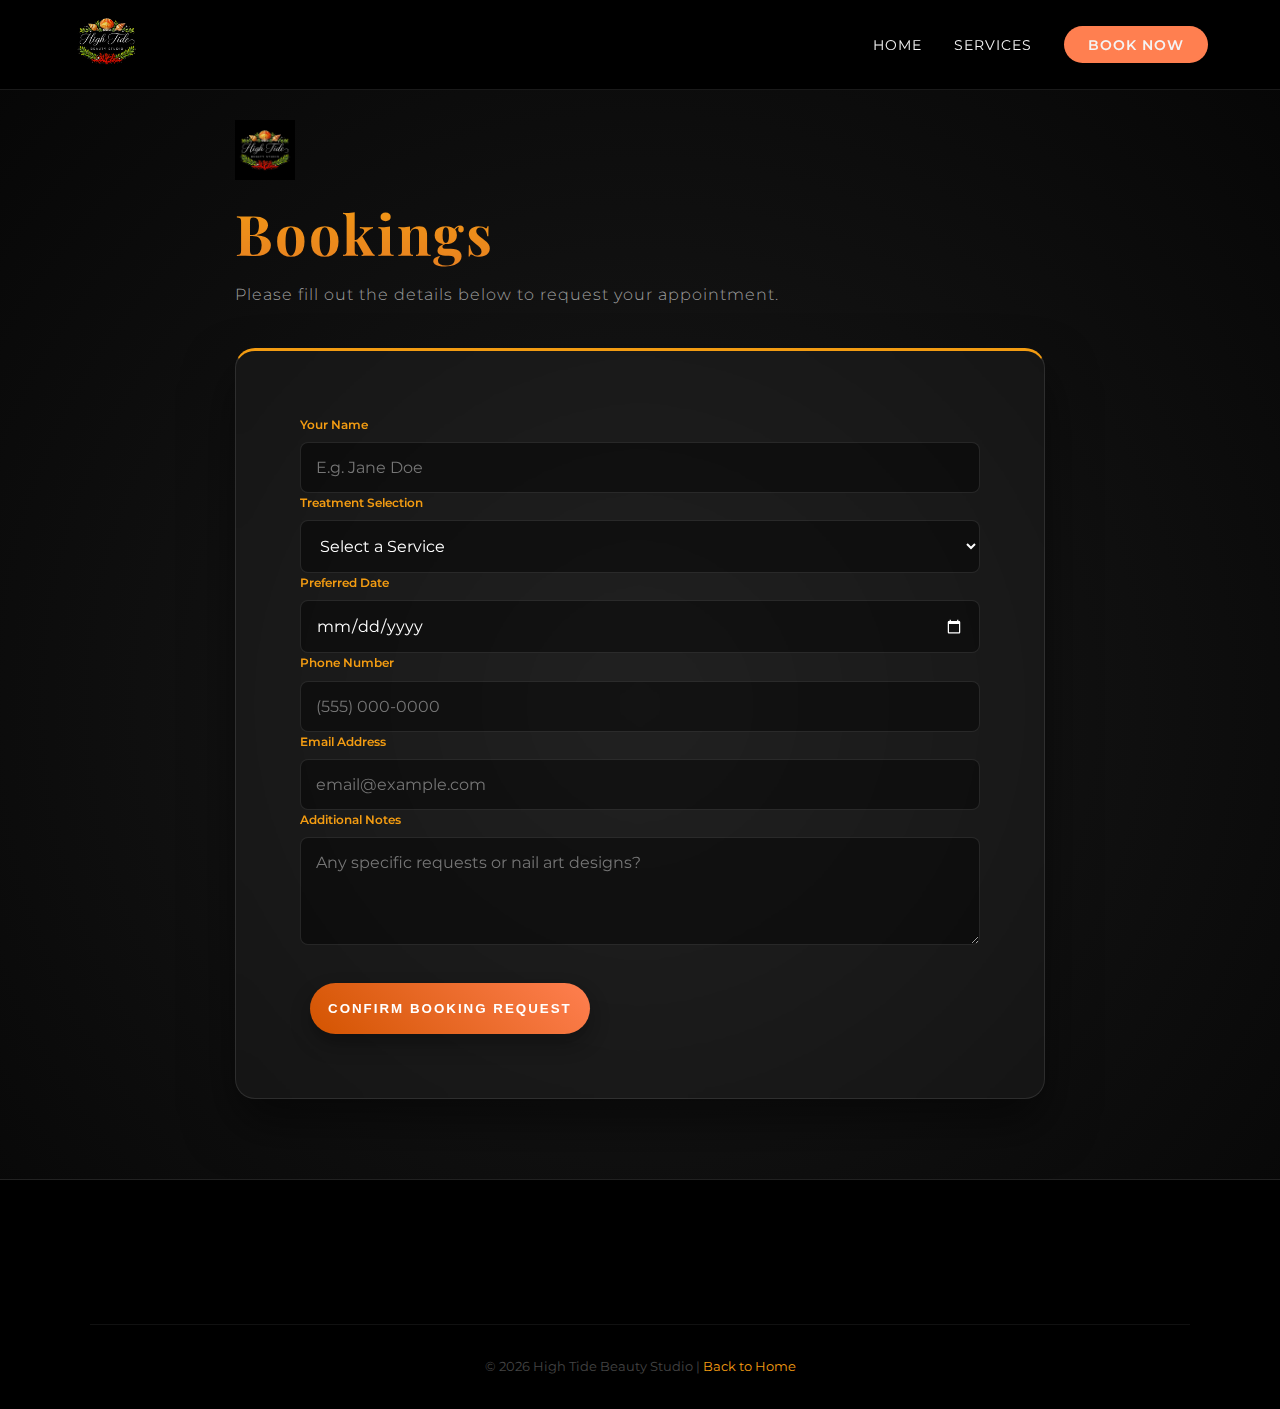
<file: bookings.html>
<!DOCTYPE html>
<html lang="en">
<head>
    <meta charset="UTF-8">
    <meta name="viewport" content="width=device-width, initial-scale=1.0">
    <title>Bookings | High Tide Beauty Studio</title>
    <link rel="stylesheet" href="style.css">
    <link href="https://fonts.googleapis.com/css2?family=Playfair+Display:ital,wght@0,400;0,700;1,400&family=Montserrat:wght@300;400;600&display=swap" rel="stylesheet">
    <link rel="stylesheet" href="https://cdnjs.cloudflare.com/ajax/libs/font-awesome/6.0.0/css/all.min.css">
</head>
<style>
/* --- ENHANCED BOOKING PAGE STYLES --- */

/* Background for the whole page */
.booking-page {
    background: radial-gradient(circle at center, #1a1a1a 0%, #050505 100%);
    min-height: 100vh;
}

.booking-container {
    max-width: 850px;
    margin: 120px auto 80px;
    padding: 0 20px;
}

/* Glassmorphism Card Effect */
.booking-form {
    background: rgba(255, 255, 255, 0.03);
    backdrop-filter: blur(10px);
    -webkit-backdrop-filter: blur(10px);
    border: 1px solid rgba(255, 255, 255, 0.1);
    border-top: 3px solid var(--accent-gold); /* Gold "Crown" Border */
    padding: 4rem;
    border-radius: 20px;
    box-shadow: 0 25px 50px rgba(0,0,0,0.5);
    animation: slideUp 0.8s ease-out;
}

/* Typography Enhancements */
.booking-header h1 {
    font-size: 3.5rem;
    letter-spacing: 2px;
    background: linear-gradient(to bottom, #f39c12, #e67e22);
    -webkit-background-clip: text;
    background-clip: text;
    -webkit-text-fill-color: transparent;
    margin-bottom: 5px;
}

.booking-header p {
    font-weight: 300;
    letter-spacing: 1px;
    color: var(--text-muted);
    margin-bottom: 40px;
}

/* Input Styling */
.form-group label {
    font-weight: 600;
    font-size: 0.75rem;
    color: var(--accent-gold);
    margin-bottom: 8px;
    display: block;
}

.form-group input, 
.form-group select, 
.form-group textarea {
    width: 100%;
    background: rgba(0, 0, 0, 0.4);
    border: 1px solid rgba(255, 255, 255, 0.1);
    padding: 15px;
    color: #fff;
    border-radius: 8px;
    font-size: 1rem;
    transition: all 0.4s ease;
    font-family: 'Montserrat', sans-serif;
}

/* The "Glow" Focus Effect */
.form-group input:focus, 
.form-group select:focus, 
.form-group textarea:focus {
    outline: none;
    border-color: var(--accent-coral);
    background: rgba(0, 0, 0, 0.6);
    box-shadow: 0 0 15px rgba(255, 127, 80, 0.2);
    transform: translateY(-2px);
}

/* Service select dropdown styling */
select option {
    background: #111;
    color: #fff;
}

/* Customizing the Date picker (Chrome/Safari) */
input[type="date"]::-webkit-calendar-picker-indicator {
    filter: invert(1); /* Makes the calendar icon white */
    cursor: pointer;
}

/* The Button - Gold Shimmer Effect */
.btn-block {
    background: linear-gradient(45deg, #d35400, #ff7f50);
    border: none;
    padding: 18px;
    text-transform: uppercase;
    letter-spacing: 2px;
    font-weight: 700;
    border-radius: 50px;
    margin-top: 30px;
    position: relative;
    overflow: hidden;
    cursor: pointer;
    transition: 0.3s;
    box-shadow: 0 10px 20px rgba(0,0,0,0.3);
}

.btn-block:hover {
    transform: scale(1.02);
    box-shadow: 0 15px 30px rgba(255, 127, 80, 0.4);
}

/* Animation for the form loading */
@keyframes slideUp {
    from { opacity: 0; transform: translateY(40px); }
    to { opacity: 1; transform: translateY(0); }
}

/* Success Message Upgrade */
.success-message {
    background: rgba(0, 0, 0, 0.5);
    border: 1px solid var(--accent-gold);
    padding: 4rem;
    border-radius: 20px;
    text-align: center;
}

.success-message i {
    font-size: 5rem;
    margin-bottom: 20px;
    background: linear-gradient(to bottom, #ff7f50, #d35400);
    -webkit-background-clip: text;
    background-clip: text;
    -webkit-text-fill-color: transparent;
}
</style>
<body class="booking-page">

    <!-- Navigation -->
    <nav id="navbar">
        <div class="nav-container">
            <a href="index.html"><img src="img/WhatsApp Image 2026-02-05 at 16.53.39.jpeg" alt="High Tide Logo" class="nav-logo"></a>
            <ul class="nav-links">
                <li><a href="index.html">Home</a></li>
                <li><a href="index.html#services">Services</a></li>
                <li><a href="bookings.html" class="btn-book">Book Now</a></li>
            </ul>
        </div>
    </nav>

    <!-- Main Booking Content -->
    <main class="booking-container">
        <div class="booking-header">
            <img src="img/WhatsApp Image 2026-02-05 at 16.53.39.jpeg" alt="Logo" class="form-logo" style="width: 60px; height: 60px;">
            <h1>Bookings</h1>
            <p>Please fill out the details below to request your appointment.</p>
        </div>

        <form id="booking-form" class="booking-form">
            <div class="form-grid">
    <div class="form-group">
        <label>Your Name</label>
        <input type="text" id="name" placeholder="E.g. Jane Doe" required>
    </div>
    <div class="form-group">
        <label>Treatment Selection</label>
        <select id="service" required>
            <option value="" disabled selected>Select a Service</option>
            <option value="gel">Structure Gel Manicure</option>
            <option value="pedi">Luxury Spa Pedicure</option>
            <option value="massage">Massage Therapy</option>
        </select>
    </div>
    <div class="form-group">
        <label>Preferred Date</label>
        <input type="date" id="date" required>
    </div>
    <div class="form-group">
        <label>Phone Number</label>
        <input type="tel" id="phone" placeholder="(555) 000-0000" required>
    </div>
</div>

            <div class="form-group">
                <label>Email Address</label>
                <input type="email" id="email" placeholder="email@example.com" required>
            </div>

            <div class="form-group">
                <label>Additional Notes</label>
                <textarea id="notes" rows="4" placeholder="Any specific requests or nail art designs?"></textarea>
            </div>

            <button type="submit" class="btn-primary btn-block">Confirm Booking Request</button>
        </form>

        <div id="success-msg" class="success-message" style="display:none;">
            <i class="fas fa-calendar-check"></i>
            <h2>Booking Request Received</h2>
            <p>Thank you! We will check our availability and contact you shortly to finalize your appointment.</p>
            <a href="index.html" class="btn-secondary" style="margin-top:20px; display:inline-block;">Return Home</a>
        </div>
    </main>

    <!-- Simple Footer -->
    <footer>
        <div class="container footer-bottom">
            <p>&copy; 2026 High Tide Beauty Studio | <a href="index.html" style="color:var(--accent-gold); text-decoration:none;">Back to Home</a></p>
        </div>
    </footer>

    <script>
        // Existing Navbar Scroll Logic
window.addEventListener('scroll', function() {
    const navbar = document.getElementById('navbar');
    if (navbar) {
        if (window.scrollY > 50) {
            navbar.style.background = '#000000';
        } else {
            navbar.style.background = 'rgba(0, 0, 0, 0.95)';
        }
    }
});

// Booking Form Logic
const bookingForm = document.getElementById('booking-form');
if (bookingForm) {
    bookingForm.addEventListener('submit', function(e) {
        e.preventDefault();
        
        // Hide form and header, show success
        document.querySelector('.booking-header').style.display = 'none';
        bookingForm.style.display = 'none';
        document.getElementById('success-msg').style.display = 'block';
    });
}
    </script>
</body>
</html>
</file>
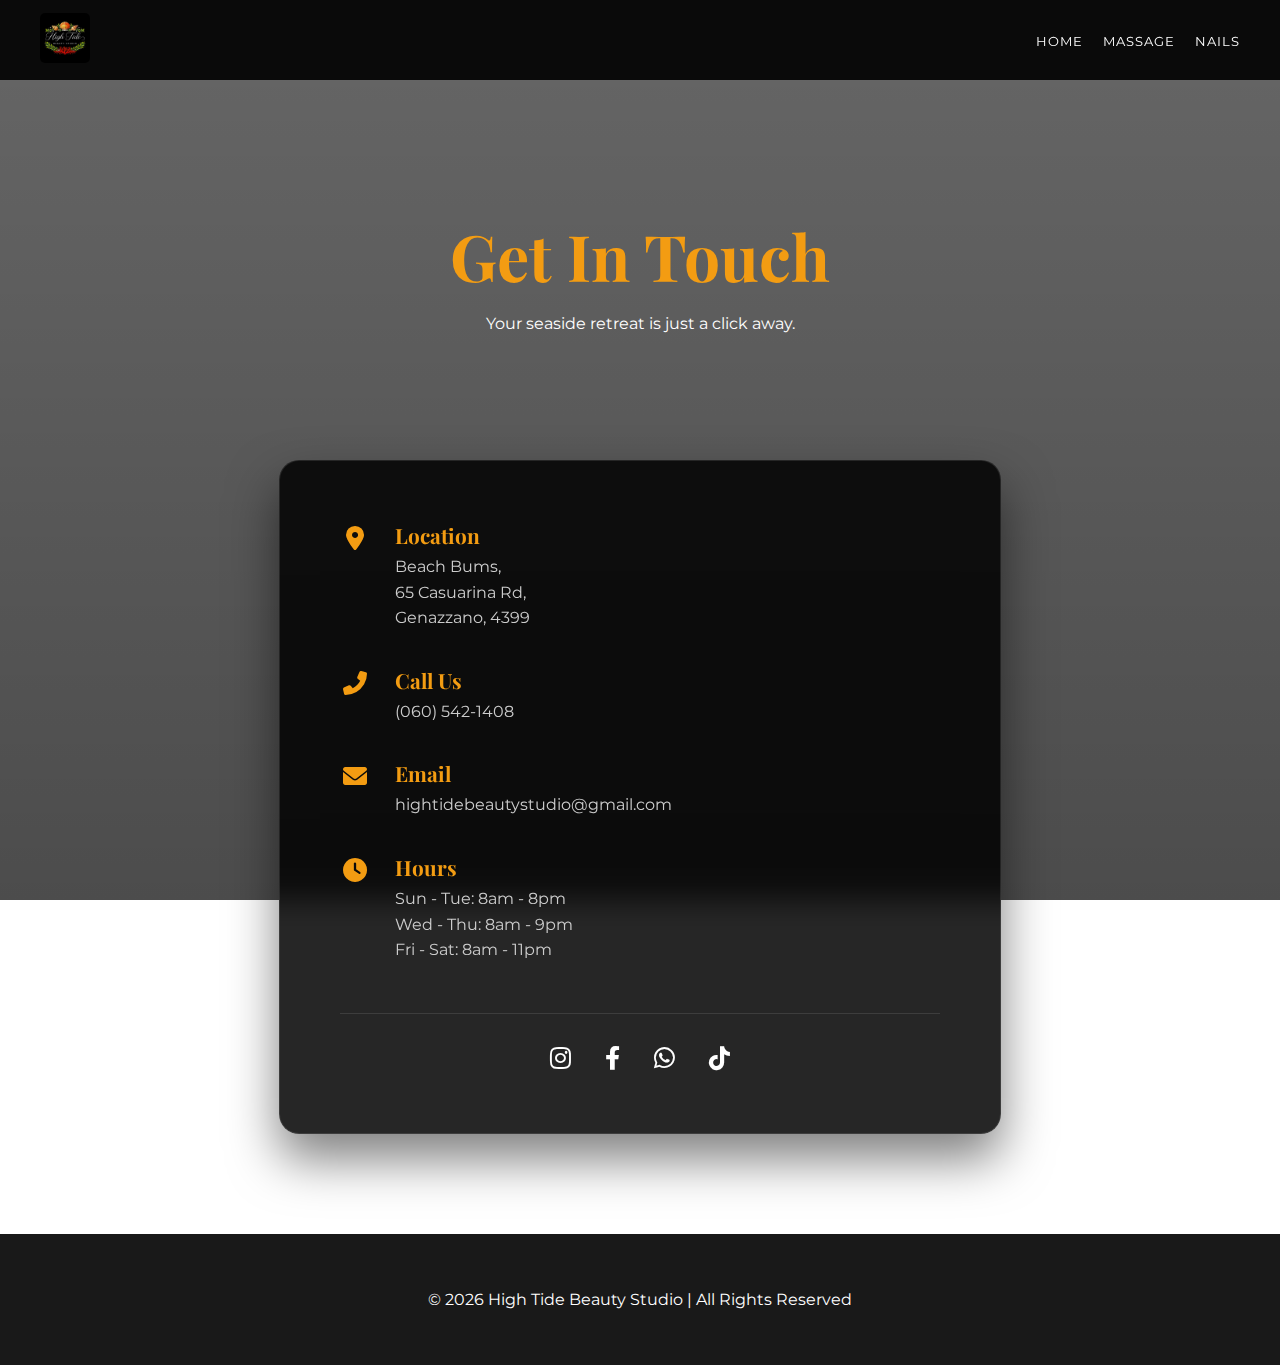
<file: contact.html>
<!DOCTYPE html>
<html lang="en">
<head>
    <meta charset="UTF-8">
    <meta name="viewport" content="width=device-width, initial-scale=1.0">
    <title>Contact Us | High Tide Beauty Studio</title>
    <link href="https://fonts.googleapis.com/css2?family=Playfair+Display:ital,wght@0,400;0,700;1,400&family=Montserrat:wght@300;400;600&display=swap" rel="stylesheet">
    <link rel="stylesheet" href="https://cdnjs.cloudflare.com/ajax/libs/font-awesome/6.0.0/css/all.min.css">
    <style>
        /* --- GLOBAL & BACKGROUND --- */
        :root {
            --accent-gold: #f39c12;
            --accent-coral: #ff7f50;
            --white: #ffffff;
            --text-muted: #cccccc;
            --glass: rgba(0, 0, 0, 0.85);
        }

        body.contact-page {
            margin: 0;
            padding: 0;
            background: linear-gradient(rgba(0,0,0,0.6), rgba(0,0,0,0.7)), 
                        url('https://images.unsplash.com/photo-1604654894610-df63bc536371?auto=format&fit=cro');
            background-size: cover;
            background-position: center;
            background-attachment: fixed;
            font-family: 'Montserrat', sans-serif;
            color: var(--white);
            min-height: 100vh;
        }

        /* --- NAVIGATION --- */
        #navbar {
            background: rgba(0, 0, 0, 0.9);
            height: 80px;
            display: flex;
            align-items: center;
            position: fixed;
            top: 0;
            width: 100%;
            z-index: 1000;
        }

        .nav-container {
            display: flex;
            justify-content: space-between;
            align-items: center;
            max-width: 1200px;
            margin: 0 auto;
            width: 100%;
            padding: 0 20px;
        }

        .nav-logo { height: 50px; border-radius: 5px; }

        .nav-links { list-style: none; display: flex; align-items: center; }
        .nav-links li a {
            color: white;
            text-decoration: none;
            margin-left: 20px;
            font-size: 0.8rem;
            text-transform: uppercase;
            letter-spacing: 1px;
        }
        .nav-links li a.active { color: var(--accent-gold); }

        .btn-book {
            background: var(--accent-coral);
            padding: 8px 18px;
            border-radius: 50px;
            font-weight: 600;
        }

        /* --- HERO --- */
        .contact-hero {
            height: 40vh;
            display: flex;
            align-items: center;
            justify-content: center;
            text-align: center;
            padding-top: 80px;
        }

        .contact-hero h1 {
            font-family: 'Playfair Display', serif;
            font-size: clamp(2.5rem, 8vw, 4rem);
            margin-bottom: 10px;
            color: var(--accent-gold);
        }

        /* --- CONTACT SECTION --- */
        .contact-section {
            padding: 20px 20px 100px;
        }

        .contact-container {
            max-width: 600px; /* Centered single column */
            margin: 0 auto;
            background: var(--glass);
            backdrop-filter: blur(15px);
            border-radius: 20px;
            border: 1px solid rgba(255,255,255,0.1);
            box-shadow: 0 25px 50px rgba(0,0,0,0.5);
            padding: 60px;
        }

        .info-item {
            display: flex;
            align-items: flex-start;
            margin-bottom: 35px;
            text-decoration: none; /* For links */
            color: inherit;
            transition: 0.3s;
        }

        /* Hover effect for clickable items */
        a.info-item:hover {
            transform: translateX(10px);
        }
        
        a.info-item:hover h4 { color: var(--accent-coral); }

        .info-item i {
            color: var(--accent-gold);
            font-size: 1.5rem;
            margin-right: 25px;
            margin-top: 5px;
            width: 30px;
            text-align: center;
        }

        .info-item h4 {
            font-family: 'Playfair Display', serif;
            font-size: 1.3rem;
            margin: 0 0 5px 0;
            color: var(--accent-gold);
            transition: 0.3s;
        }

        .info-item p {
            margin: 0;
            color: var(--text-muted);
            line-height: 1.6;
            font-size: 1rem;
        }

        .social-links {
            margin-top: 50px;
            text-align: center;
            border-top: 1px solid rgba(255,255,255,0.1);
            padding-top: 30px;
        }

        .social-links a {
            color: var(--white);
            font-size: 1.5rem;
            margin: 0 15px;
            transition: 0.3s;
        }

        .social-links a:hover {
            color: var(--accent-gold);
            transform: scale(1.2);
            display: inline-block;
        }

        /* --- FOOTER --- */
        footer {
            background: rgba(0,0,0,0.9);
            text-align: center;
            padding: 40px 0;
        }

        /* --- RESPONSIVE --- */
        @media (max-width: 600px) {
            .contact-container { padding: 40px 25px; }
            .info-item i { margin-right: 15px; font-size: 1.2rem; }
            .info-item h4 { font-size: 1.1rem; }
        }
    </style>
</head>

<body class="contact-page">

    <!-- Navigation -->
    <nav id="navbar">
        <div class="nav-container">
            <a href="index.html"><img src="img/WhatsApp Image 2026-02-05 at 16.53.39.jpeg" alt="High Tide Logo" class="nav-logo"></a>
            <ul class="nav-links">
                <li><a href="index.html">Home</a></li>
                <li><a href="massage.html">Massage</a></li>
                <li><a href="nails.html">Nails</a></li>
            </ul>
        </div>
    </nav>

    <!-- Hero Header -->
    <header class="contact-hero">
        <div class="hero-content">
            <h1>Get In Touch</h1>
            <p>Your seaside retreat is just a click away.</p>
        </div>
    </header>

    <!-- Contact Section -->
    <section class="contact-section">
        <div class="contact-container">
            
            <!-- Clickable Location -->
            <a href="https://www.google.com/maps/dir/?api=1&destination=Beach+Bums+65+Casuarina+Rd+Genazzano+4399" target="_blank" class="info-item">
                <i class="fas fa-map-marker-alt"></i>
                <div>
                    <h4>Location</h4>
                     <p>Beach Bums, <br> 65 Casuarina Rd, <br> Genazzano, 4399</p>
                </div>
            </a>

            <!-- Clickable Phone -->
            <a href="tel:0605421408" class="info-item">
                <i class="fas fa-phone-alt"></i>
                <div>
                    <h4>Call Us</h4>
                    <p>(060) 542-1408</p>
                </div>
            </a>

            <!-- Clickable Email -->
            <a href="mailto:hightidebeautystudio@gmail.com" class="info-item">
                <i class="fas fa-envelope"></i>
                <div>
                    <h4>Email</h4>
                    <p>hightidebeautystudio@gmail.com</p>
                </div>
            </a>

            <!-- Static Hours -->
            <div class="info-item">
                <i class="fas fa-clock"></i>
                <div>
                    <h4>Hours</h4>
                    <p>Sun - Tue: 8am - 8pm</p>
                    <p>Wed - Thu: 8am - 9pm</p>
                    <p>Fri - Sat: 8am - 11pm</p>
                </div>
            </div>

            <!-- Social Media -->
            <div class="social-links">
                <a href="https://www.instagram.com/high.tide.beauty.studio/" title="Instagram"><i class="fab fa-instagram"></i></a>
                <a href="https://m.facebook.com/profile.php?id=61588398155224&name=xhp_nt__fb__action__open_user" title="Facebook"><i class="fab fa-facebook-f"></i></a>
                <a href="https://wa.me/27605421408" target="_blank" title="WhatsApp"><i class="fab fa-whatsapp"></i></a>
                <a href="https://www.tiktok.com/@high.tide.beauty.studio" title="TikTok"><i class="fab fa-tiktok"></i></a>
            </div>

        </div>
    </section>

    <!-- Footer -->
    <footer>
        <div class="container footer-bottom">
            <p>&copy; 2026 High Tide Beauty Studio | All Rights Reserved</p>
        </div>
    </footer>

</body>
</html>
</file>
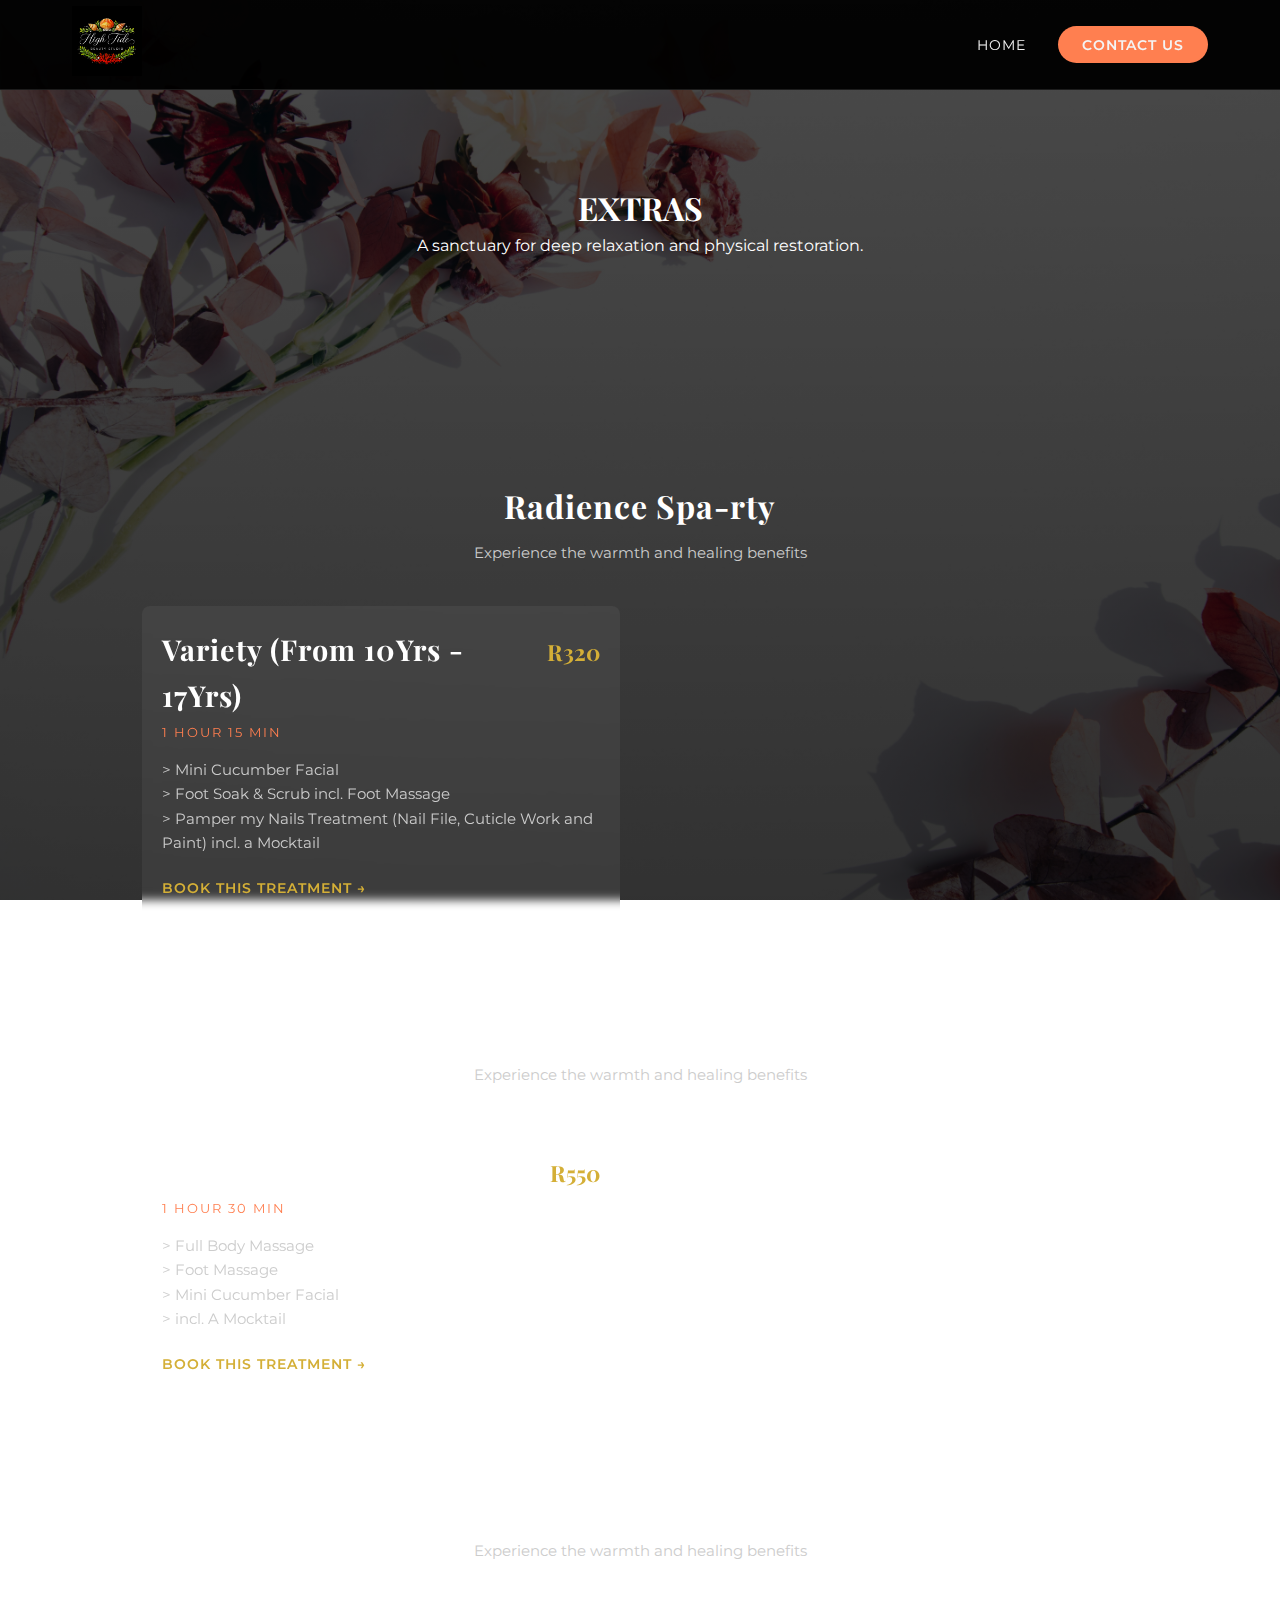
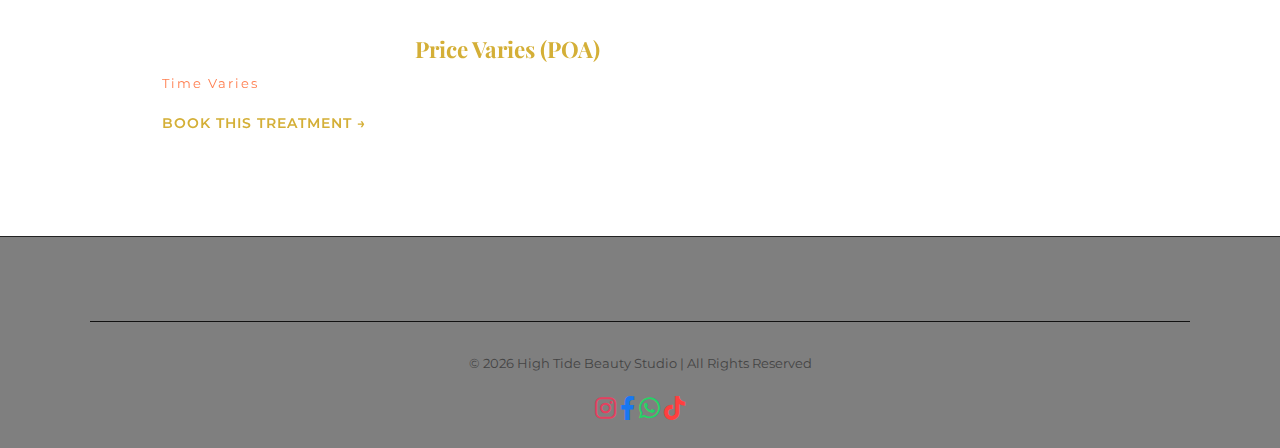
<file: extras.html>
<!DOCTYPE html>
<html lang="en">
<head>
    <meta charset="UTF-8">
    <meta name="viewport" content="width=device-width, initial-scale=1.0">
    <title>Massage Treatments | High Tide Beauty Studio</title>
    <link rel="stylesheet" href="style.css">
    <link href="https://fonts.googleapis.com/css2?family=Playfair+Display:ital,wght@0,400;0,700;1,400&family=Montserrat:wght@300;400;600&display=swap" rel="stylesheet">
    <link rel="stylesheet" href="https://cdnjs.cloudflare.com/ajax/libs/font-awesome/6.0.0/css/all.min.css">
</head>
<style>
 /* --- GLOBAL STYLES --- */
:root {
    --accent-gold: #d4af37;
    --accent-coral: #ff7f50;
    --white: #ffffff;
    --text-muted: #cccccc;
}

body.services-page {
    margin: 0;
    padding: 0;
    /* Move the background image here so it covers the entire page */
    background: linear-gradient(rgba(0,0,0,0.7), rgba(0,0,0,0.8)), 
                url(img/evie-s-bSVGnUCk4tk-unsplash.jpg);
    background-size: cover;
    background-position: center;
    background-attachment: fixed; /* This keeps the image still while you scroll */
    font-family: 'Montserrat', sans-serif;
}

/* --- MASSAGE MENU STYLES --- */

.service-hero {
    height: 40vh;
    background: transparent; /* Removed the local background */
    display: flex;
    align-items: center;
    justify-content: center;
    text-align: center;
    padding-top: 80px;
    color: white;
}

.treatment-menu {
    padding: 80px 0;
    background-color: transparent; /* Made this transparent */
}

/* Optional: Add a subtle "Glass" effect to the menu items for better readability */
.menu-item {
    background: rgba(255, 255, 255, 0.05); 
    padding: 20px;
    border-radius: 8px;
    border-bottom: 1px solid rgba(255,255,255,0.1);
    transition: 0.3s;
    backdrop-filter: blur(5px); /* Blurs the background behind the item slightly */
}

.menu-item:hover {
    border-color: var(--accent-gold);
    background: rgba(255, 255, 255, 0.1);
}

.menu-grid {
    display: grid;
    grid-template-columns: repeat(auto-fit, minmax(400px, 1fr));
    gap: 40px;
    max-width: 1200px;
    margin: 0 auto;
    padding: 0 20px;
}

.menu-header {
    display: flex;
    justify-content: space-between;
    align-items: baseline;
    margin-bottom: 5px;
}

.menu-header h3 {
    font-size: 1.8rem;
    color: var(--white);
    letter-spacing: 1px;
    margin: 0;
}

.price {
    font-family: 'Playfair Display', serif;
    font-size: 1.4rem;
    color: var(--accent-gold);
    font-weight: bold;
}

.duration {
    display: block;
    font-size: 0.8rem;
    letter-spacing: 2px;
    color: var(--accent-coral);
    margin-bottom: 15px;
}

.menu-item p {
    color: var(--text-muted);
    font-size: 0.95rem;
    line-height: 1.6;
    margin-bottom: 20px;
}

.text-link {
    color: var(--accent-gold);
    text-decoration: none;
    font-size: 0.85rem;
    text-transform: uppercase;
    font-weight: 600;
    letter-spacing: 1px;
    transition: 0.3s;
}

.text-link:hover {
    color: var(--accent-coral);
    padding-left: 5px;
}

footer {
    background: rgba(0,0,0,0.5); /* Semi-transparent footer */
    color: white;
    text-align: center;
    padding: 20px 0;
}

/* Mobile Tweak */
@media (max-width: 600px) {
    .menu-grid { grid-template-columns: 1fr; }
    .menu-header { flex-direction: column; }
    .price { margin-top: 5px; }
}
</style>
<body class="services-page">

    <!-- Navigation -->
    <nav id="navbar">
        <div class="nav-container">
            <a href="index.html"><img src="img/WhatsApp Image 2026-02-05 at 16.53.39.jpeg" alt="High Tide Logo" class="nav-logo"></a>
            <ul class="nav-links">
                <li><a href="index.html">Home</a></li>
                <li><a href="contact.html" class="btn-book">Contact Us</a></li>
            </ul>
        </div>
    </nav>

    <!-- Hero Header -->
    <header class="service-hero">
        <div class="hero-content">
            <h1>EXTRAS</h1>
            <p>A sanctuary for deep relaxation and physical restoration.</p>
        </div>
    </header>

    <!-- Treatment Menu -->
    <section class="treatment-menu">
        <div class="container">
            <div class="menu-grid">

                
                <!-- Massage Treatments Section Heading -->
                                <div style="grid-column: 1 / -1; text-align: center; margin-top: 40px;">
                                    <h2 style="font-size: 2rem; color: var(--white); letter-spacing: 1px; margin-bottom: 10px;">Radience Spa-rty</h2>
                                    <p style="color: var(--text-muted); font-size: 0.95rem;">Experience the warmth and healing benefits</p>
                                </div>
                <!-- Service 1 -->
                <div class="menu-item">
                    <div class="menu-header">
                        <h3>Variety (From 10Yrs - 17Yrs)</h3>
                        <span class="price">R320</span>
                    </div>
                    <span class="duration">1 HOUR 15 MIN</span>
                    <p>> Mini Cucumber Facial <br>
                       > Foot Soak & Scrub incl. Foot Massage <br>
                       > Pamper my Nails Treatment (Nail File, Cuticle Work and Paint) incl. a Mocktail <br>                   
                    </p>
                    <a href="contact.html" class="text-link">Book this treatment →</a>
                </div>

                <!-- Massage Treatments Section Heading -->
                                <div style="grid-column: 1 / -1; text-align: center; margin-top: 40px;">
                                    <h2 style="font-size: 2rem; color: var(--white); letter-spacing: 1px; margin-bottom: 10px;">Mummy & Me</h2>
                                    <p style="color: var(--text-muted); font-size: 0.95rem;">Experience the warmth and healing benefits</p>
                                </div>
                <!-- Service 1 -->
                <div class="menu-item">
                    <div class="menu-header">
                        <h3>Variety</h3>
                        <span class="price">R550</span>
                    </div>
                    <span class="duration">1 HOUR 30 MIN</span>
                    <p>> Full Body Massage <br>
                       > Foot Massage <br>
                       > Mini Cucumber Facial <br>
                       > incl. A Mocktail <br>      
                    </p>
                    <a href="contact.html" class="text-link">Book this treatment →</a>
                </div>

                 <!-- Massage Treatments Section Heading -->
                                <div style="grid-column: 1 / -1; text-align: center; margin-top: 40px;">
                                    <h2 style="font-size: 2rem; color: var(--white); letter-spacing: 1px; margin-bottom: 10px;">Corporate</h2>
                                    <p style="color: var(--text-muted); font-size: 0.95rem;">Experience the warmth and healing benefits</p>
                                </div>

                <!-- Service 2 -->
                <div class="menu-item">
                    <div class="menu-header">
                        <h3>Variety </h3>
                        <span class="price">Price Varies (POA)</span>
                    </div>
                    <span class="duration">Time Varies</span>
                    <a href="contact.html" class="text-link">Book this treatment →</a>
                </div>

            </div>
        </div>
    </section>

    <!-- Footer -->
    <footer>
        <div class="container footer-bottom">
            <p>&copy; 2026 High Tide Beauty Studio | All Rights Reserved</p>
        </div>
        <div class="social-links">
        <a href="https://www.instagram.com/high.tide.beauty.studio/" title="Instagram" style="color: #E4405F;"><i class="fab fa-instagram"></i></a>
        <a href="https://m.facebook.com/profile.php?id=61588398155224&name=xhp_nt__fb__action__open_user" title="Facebook" style="color: #1877F2;"><i class="fab fa-facebook-f"></i></a>
        <a href="https://wa.me/27605421408" target="_blank" title="WhatsApp" style="color: #25D366;"><i class="fab fa-whatsapp"></i></a>
        <a href="https://www.tiktok.com/@high.tide.beauty.studio" title="TikTok" style="color: #ff3f3f;"><i class="fab fa-tiktok"></i></a>
    </div>
    </footer>

</body>
</html>
</file>
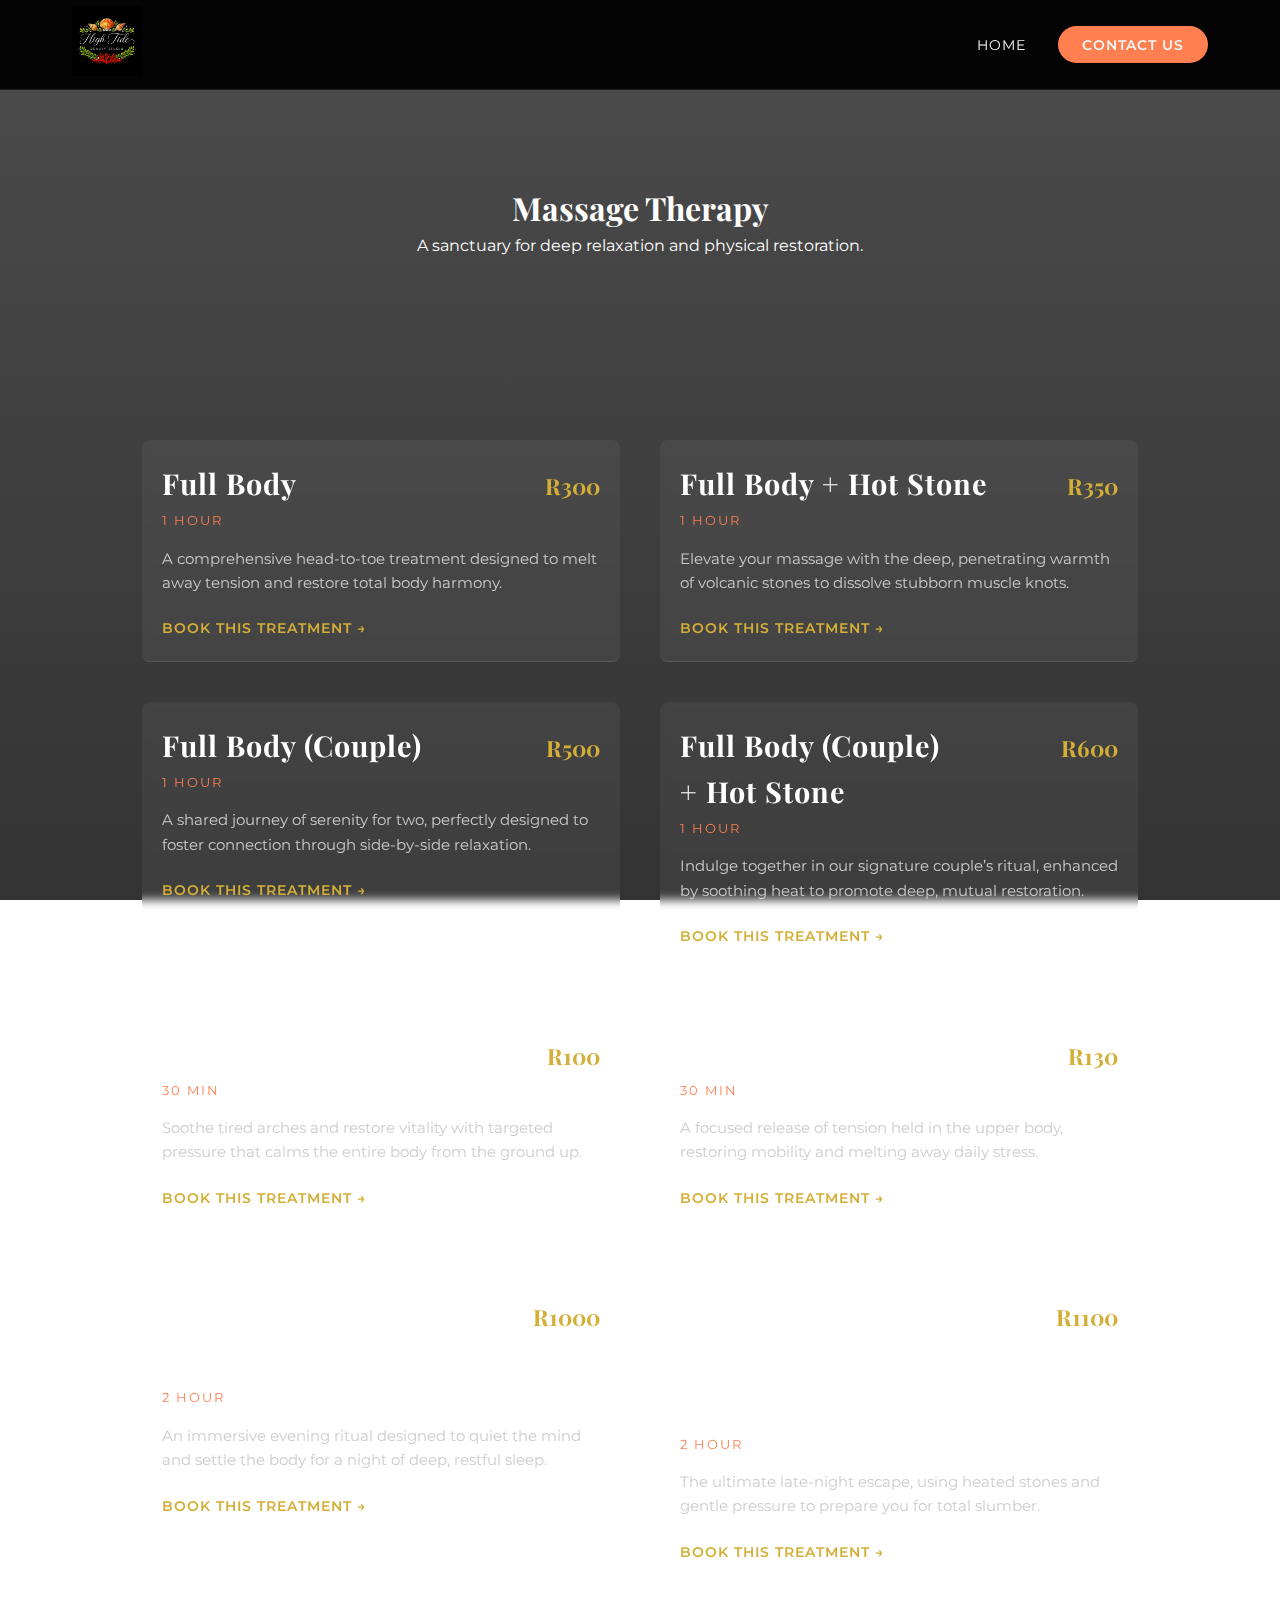
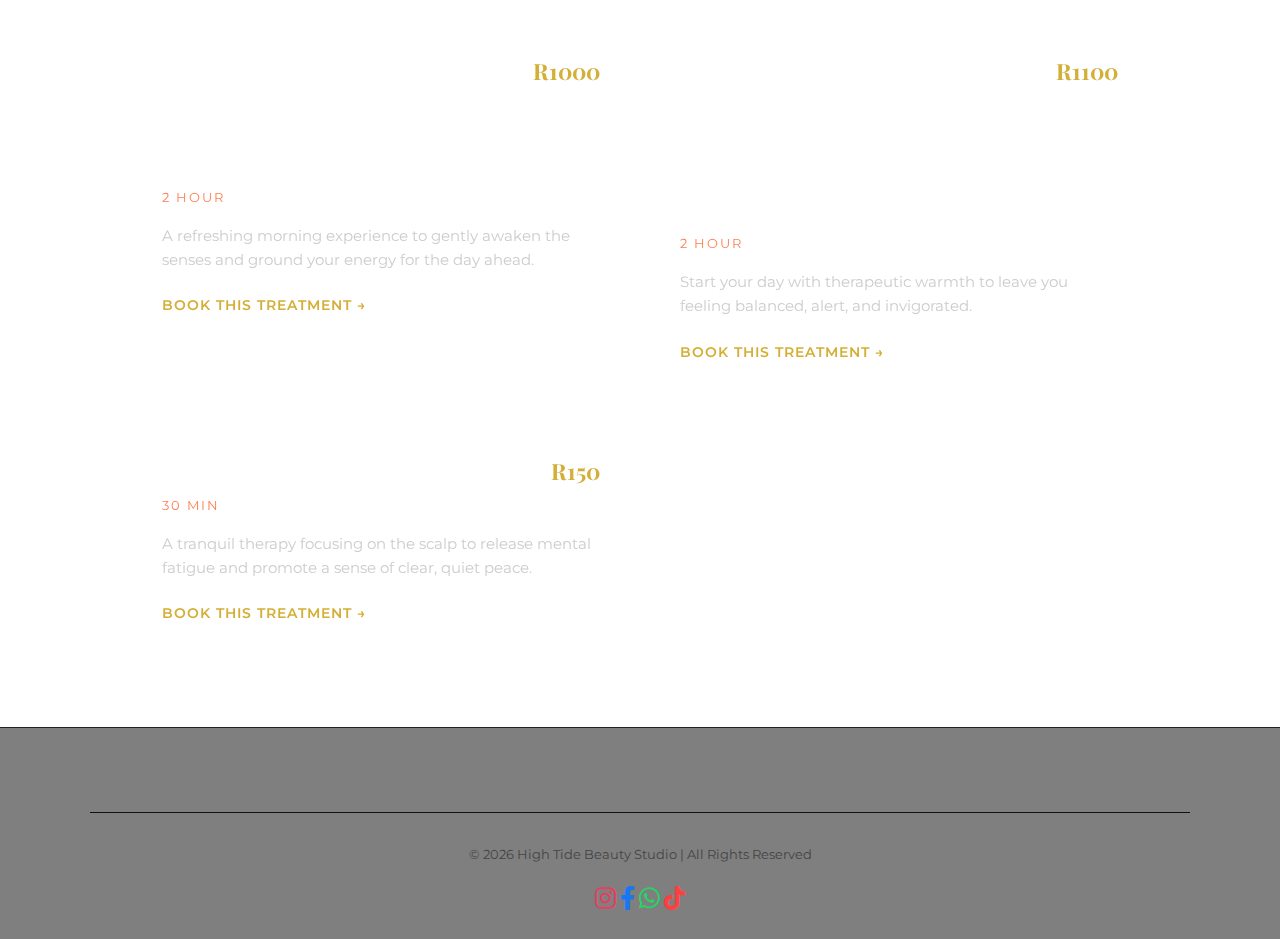
<file: massage.html>
<!DOCTYPE html>
<html lang="en">
<head>
    <meta charset="UTF-8">
    <meta name="viewport" content="width=device-width, initial-scale=1.0">
    <title>Massage Treatments | High Tide Beauty Studio</title>
      <meta name="description" content="this site is made for our business, services include nail tech and massages">

<meta name="keywords" content="high tide, massage, nails, beauty studio, high tide beauty studio, beach bums, nail art, nail tech, massages">

<meta name="author" content="High Tide Beauty Studio">
    <link rel="stylesheet" href="style.css">
    <link href="https://fonts.googleapis.com/css2?family=Playfair+Display:ital,wght@0,400;0,700;1,400&family=Montserrat:wght@300;400;600&display=swap" rel="stylesheet">
    <link rel="stylesheet" href="https://cdnjs.cloudflare.com/ajax/libs/font-awesome/6.0.0/css/all.min.css">
</head>
<style>
 /* --- GLOBAL STYLES --- */
:root {
    --accent-gold: #d4af37;
    --accent-coral: #ff7f50;
    --white: #ffffff;
    --text-muted: #cccccc;
}

body.services-page {
    margin: 0;
    padding: 0;
    /* Move the background image here so it covers the entire page */
   background: linear-gradient(rgba(0,0,0,0.7), rgba(0,0,0,0.8)), 
                url('https://images.unsplash.com/photo-1519823551278-64ac92734fb1?auto=format&fit=crop&w=1350&q=80');
    background-size: cover;
    background-position: center;
    background-attachment: fixed; /* This keeps the image still while you scroll */
    font-family: 'Montserrat', sans-serif;
}

/* --- MASSAGE MENU STYLES --- */

.service-hero {
    height: 40vh;
    background: transparent; /* Removed the local background */
    display: flex;
    align-items: center;
    justify-content: center;
    text-align: center;
    padding-top: 80px;
    color: white;
}

.treatment-menu {
    padding: 80px 0;
    background-color: transparent; /* Made this transparent */
}

/* Optional: Add a subtle "Glass" effect to the menu items for better readability */
.menu-item {
    background: rgba(255, 255, 255, 0.05); 
    padding: 20px;
    border-radius: 8px;
    border-bottom: 1px solid rgba(255,255,255,0.1);
    transition: 0.3s;
    backdrop-filter: blur(5px); /* Blurs the background behind the item slightly */
}

.menu-item:hover {
    border-color: var(--accent-gold);
    background: rgba(255, 255, 255, 0.1);
}

.menu-grid {
    display: grid;
    grid-template-columns: repeat(auto-fit, minmax(400px, 1fr));
    gap: 40px;
    max-width: 1200px;
    margin: 0 auto;
    padding: 0 20px;
}

.menu-header {
    display: flex;
    justify-content: space-between;
    align-items: baseline;
    margin-bottom: 5px;
}

.menu-header h3 {
    font-size: 1.8rem;
    color: var(--white);
    letter-spacing: 1px;
    margin: 0;
}

.price {
    font-family: 'Playfair Display', serif;
    font-size: 1.4rem;
    color: var(--accent-gold);
    font-weight: bold;
}

.duration {
    display: block;
    font-size: 0.8rem;
    letter-spacing: 2px;
    color: var(--accent-coral);
    margin-bottom: 15px;
}

.menu-item p {
    color: var(--text-muted);
    font-size: 0.95rem;
    line-height: 1.6;
    margin-bottom: 20px;
}

.text-link {
    color: var(--accent-gold);
    text-decoration: none;
    font-size: 0.85rem;
    text-transform: uppercase;
    font-weight: 600;
    letter-spacing: 1px;
    transition: 0.3s;
}

.text-link:hover {
    color: var(--accent-coral);
    padding-left: 5px;
}

footer {
    background: rgba(0,0,0,0.5); /* Semi-transparent footer */
    color: white;
    text-align: center;
    padding: 20px 0;
}

/* Mobile Tweak */
@media (max-width: 600px) {
    .menu-grid { grid-template-columns: 1fr; }
    .menu-header { flex-direction: column; }
    .price { margin-top: 5px; }
}
</style>
<body class="services-page">

    <!-- Navigation -->
    <nav id="navbar">
        <div class="nav-container">
            <a href="index.html"><img src="img/WhatsApp Image 2026-02-05 at 16.53.39.jpeg" alt="High Tide Logo" class="nav-logo"></a>
            <ul class="nav-links">
                <li><a href="index.html">Home</a></li>
                <li><a href="contact.html" class="btn-book">Contact Us</a></li>
            </ul>
        </div>
    </nav>

    <!-- Hero Header -->
    <header class="service-hero">
        <div class="hero-content">
            <h1>Massage Therapy</h1>
            <p>A sanctuary for deep relaxation and physical restoration.</p>
        </div>
    </header>

    <!-- Treatment Menu -->
    <section class="treatment-menu">
        <div class="container">
            <div class="menu-grid">
                
            <!-- Service 1 -->
                <div class="menu-item">
                    <div class="menu-header">
                        <h3>Full Body</h3>
                        <span class="price">R300</span>
                    </div>
                    <span class="duration">1 HOUR</span>
                    <p>A comprehensive head-to-toe treatment designed to melt away tension and restore total body harmony.</p>
                    <a href="contact.html" class="text-link">Book this treatment →</a>
                </div>

                <!-- Service 2 -->
                <div class="menu-item">
                    <div class="menu-header">
                        <h3>Full Body + Hot Stone</h3>
                        <span class="price">R350</span>
                    </div>
                    <span class="duration">1 HOUR</span>
                    <p>Elevate your massage with the deep, penetrating warmth of volcanic stones to dissolve stubborn muscle knots.</p>
                    <a href="contact.html" class="text-link">Book this treatment →</a>
                </div>

                <!-- Service 3 -->
                <div class="menu-item">
                    <div class="menu-header">
                        <h3>Full Body (Couple)</h3>
                        <span class="price">R500</span>
                    </div>
                    <span class="duration">1 HOUR</span>
                    <p>A shared journey of serenity for two, perfectly designed to foster connection through side-by-side relaxation.</p>
                    <a href="contact.html" class="text-link">Book this treatment →</a>
                </div>

                <!-- Service 4 -->
                <div class="menu-item">
                    <div class="menu-header">
                        <h3>Full Body (Couple) <br> + Hot Stone</h3>
                        <span class="price">R600</span>
                    </div>
                    <span class="duration">1 HOUR</span>
                    <p>Indulge together in our signature couple’s ritual, enhanced by soothing heat to promote deep, mutual restoration.</p>
                    <a href="contact.html" class="text-link">Book this treatment →</a>
                </div>

                <!-- Service 5 -->
                <div class="menu-item">
                    <div class="menu-header">
                        <h3>Foot Massage</h3>
                        <span class="price">R100</span>
                    </div>
                    <span class="duration">30 MIN</span>
                    <p>Soothe tired arches and restore vitality with targeted pressure that calms the entire body from the ground up.</p>
                    <a href="contact.html" class="text-link">Book this treatment →</a>
                </div>

                <!-- Service 6 -->
                <div class="menu-item">
                    <div class="menu-header">
                        <h3>Neck & Shoulder</h3>
                        <span class="price">R130</span>
                    </div>
                    <span class="duration">30 MIN</span>
                    <p>A focused release of tension held in the upper body, restoring mobility and melting away daily stress.</p>
                    <a href="contact.html" class="text-link">Book this treatment →</a>
                </div>

                <!-- Service 7 -->
                <div class="menu-item">
                    <div class="menu-header">
                        <h3>Twilight Spa (Couple) - <br> (6PM - 11PM)</h3>
                        <span class="price">R1000</span>
                    </div>
                    <span class="duration">2 HOUR</span>
                    <p>An immersive evening ritual designed to quiet the mind and settle the body for a night of deep, restful sleep.</p>
                    <a href="contact.html" class="text-link">Book this treatment →</a>
                </div>

                <!-- Service 8 -->
                <div class="menu-item">
                    <div class="menu-header">
                        <h3>Twilight Spa (Couple) <br> + Hot Stone - <br> (6PM - 11PM)</h3>
                        <span class="price">R1100</span>
                    </div>
                    <span class="duration">2 HOUR</span>
                    <p>The ultimate late-night escape, using heated stones and gentle pressure to prepare you for total slumber.</p>
                    <a href="contact.html" class="text-link">Book this treatment →</a>
                </div>

                <!-- Service 9 -->
                <div class="menu-item">
                    <div class="menu-header">
                        <h3>Breaking Dawn Spa (Couple) - (6AM - 8AM | 8AM - 10AM)</h3>
                        <span class="price">R1000</span>
                    </div>
                    <span class="duration">2 HOUR</span>
                    <p>A refreshing morning experience to gently awaken the senses and ground your energy for the day ahead.</p>
                    <a href="contact.html" class="text-link">Book this treatment →</a>
                </div>

                <!-- Service 10 -->
                <div class="menu-item">
                    <div class="menu-header">
                        <h3>Breaking Dawn Spa (Couple) <br> + Hot Stone - (6AM - 8AM | 8AM - 10AM)</h3>
                        <span class="price">R1100</span>
                    </div>
                    <span class="duration">2 HOUR</span>
                   <p>Start your day with therapeutic warmth to leave you feeling balanced, alert, and invigorated.</p>
                    <a href="contact.html" class="text-link">Book this treatment →</a>
                </div>

                <!-- Service 11 -->
                <div class="menu-item">
                    <div class="menu-header">
                        <h3>Indian Head Massage</h3>
                        <span class="price">R150</span>
                    </div>
                    <span class="duration">30 MIN</span>
                    <p>A tranquil therapy focusing on the scalp to release mental fatigue and promote a sense of clear, quiet peace.</p>
                    <a href="contact.html" class="text-link">Book this treatment →</a>
                </div>

                

            </div>
        </div>
    </section>

    <!-- Footer -->
    <footer>
        <div class="container footer-bottom">
            <p>&copy; 2026 High Tide Beauty Studio | All Rights Reserved</p>
        </div>
        <div class="social-links">
        <a href="https://www.instagram.com/high.tide.beauty.studio/" title="Instagram" style="color: #E4405F;"><i class="fab fa-instagram"></i></a>
        <a href="https://m.facebook.com/profile.php?id=61588398155224&name=xhp_nt__fb__action__open_user" title="Facebook" style="color: #1877F2;"><i class="fab fa-facebook-f"></i></a>
        <a href="https://wa.me/27605421408" target="_blank" title="WhatsApp" style="color: #25D366;"><i class="fab fa-whatsapp"></i></a>
        <a href="https://www.tiktok.com/@high.tide.beauty.studio" title="TikTok" style="color: #ff3f3f;"><i class="fab fa-tiktok"></i></a>
    </div>
    </footer>

</body>
</html>
</file>
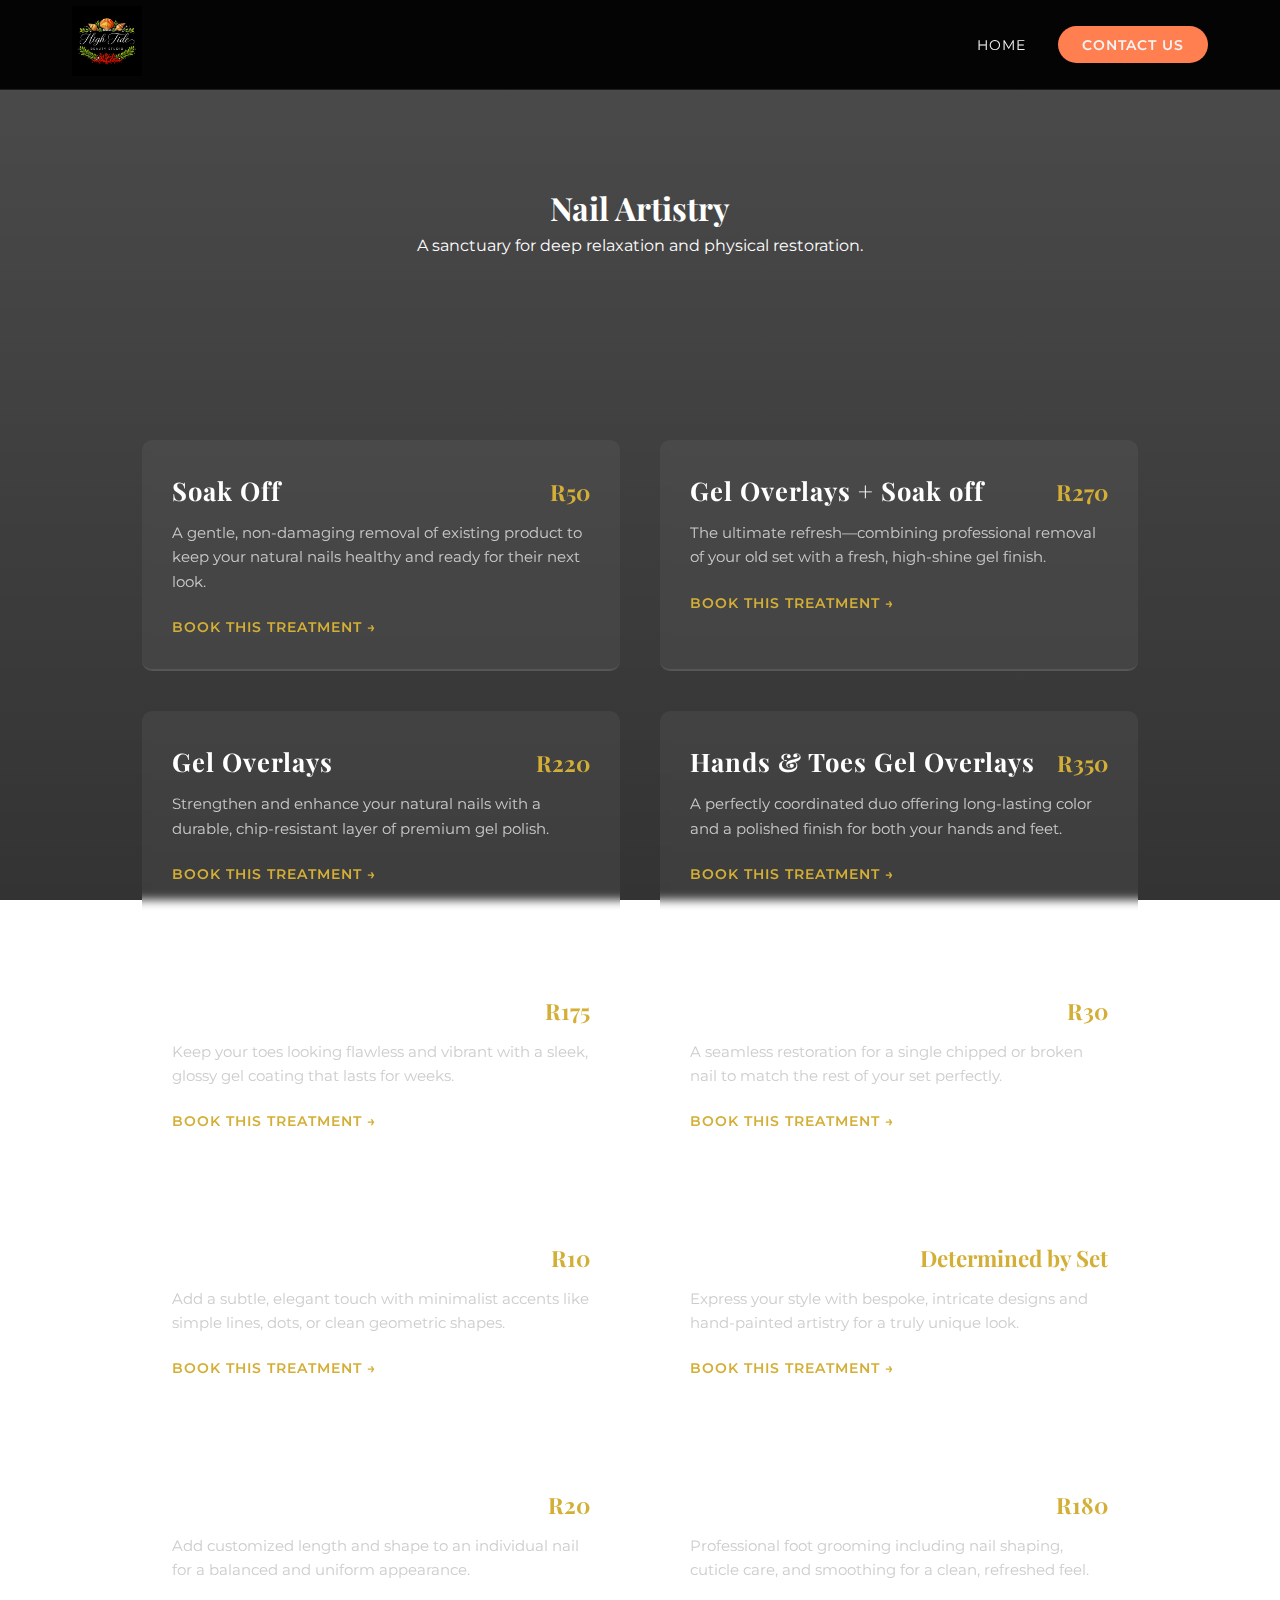
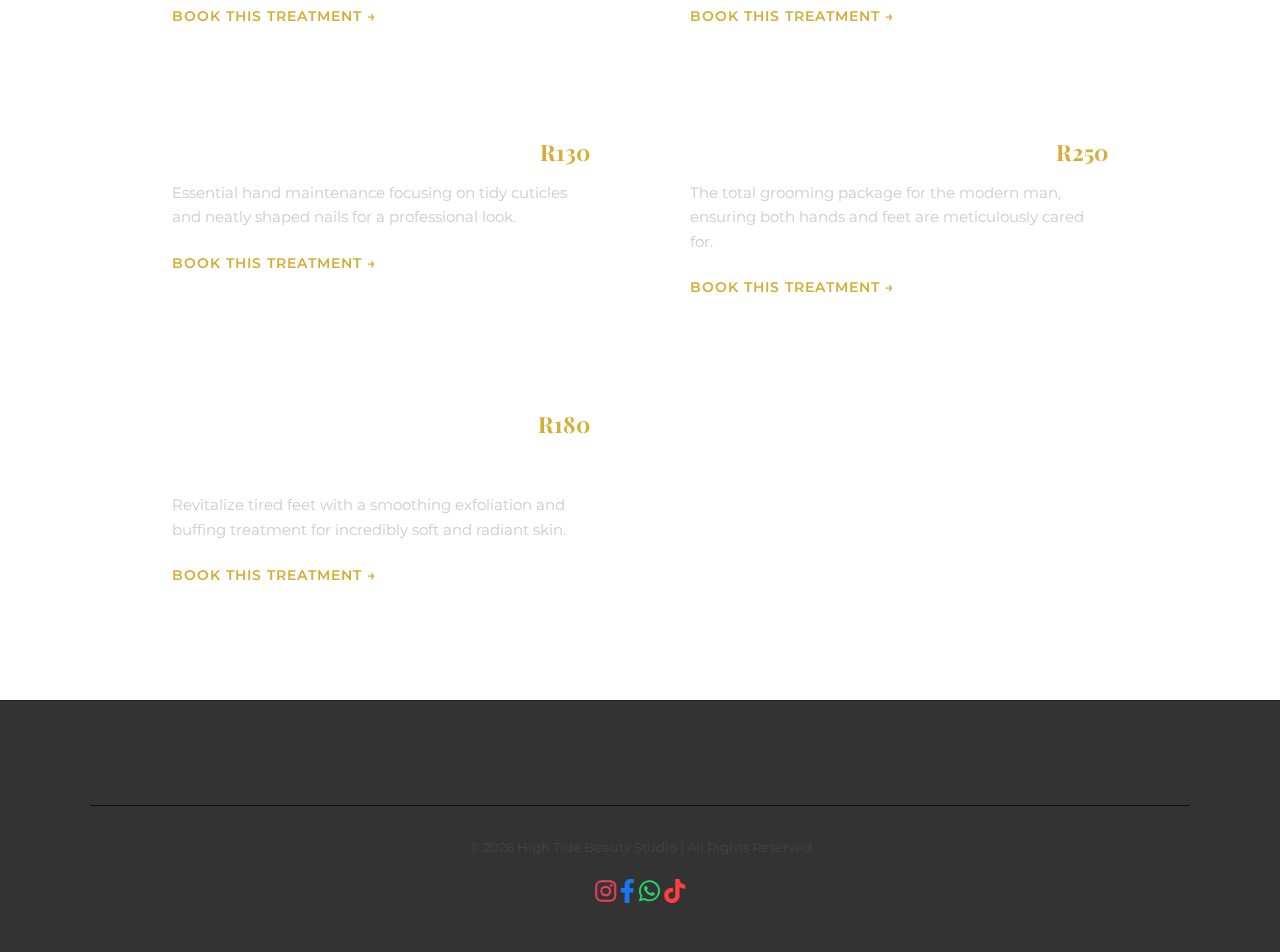
<file: nails.html>
<!DOCTYPE html>
<html lang="en">
<head>
    <meta charset="UTF-8">
    <meta name="viewport" content="width=device-width, initial-scale=1.0">
    <title>Massage Treatments | High Tide Beauty Studio</title>
    <link rel="stylesheet" href="style.css">
    <link href="https://fonts.googleapis.com/css2?family=Playfair+Display:ital,wght@0,400;0,700;1,400&family=Montserrat:wght@300;400;600&display=swap" rel="stylesheet">
    <link rel="stylesheet" href="https://cdnjs.cloudflare.com/ajax/libs/font-awesome/6.0.0/css/all.min.css">
</head>
<style>
    /* --- GLOBAL & BACKGROUND --- */
    :root {
        --accent-gold: #d4af37;
        --accent-coral: #ff7f50;
        --white: #ffffff;
        --text-muted: #cccccc;
    }

    body.services-page {
        margin: 0;
        padding: 0;
        /* New Nail-themed background image */
       
        background: linear-gradient(rgba(0,0,0,0.7), rgba(0,0,0,0.8)), 
                    url('https://images.unsplash.com/photo-1632345031435-8727f6897d53?auto=format&fit=crop&w=1350&q=80');
        background-size: cover;
        background-position: center;
        background-attachment: fixed; /* Keeps image still while scrolling */
        font-family: 'Montserrat', sans-serif;
        color: var(--white);
    }

    /* --- NAILS MENU STYLES --- */

    .service-hero {
        height: 40vh;
        background: transparent; /* Made transparent */
        display: flex;
        align-items: center;
        justify-content: center;
        text-align: center;
        padding-top: 80px;
    }

    .treatment-menu {
        padding: 80px 0;
        background: transparent; /* Made transparent */
    }

    .menu-grid {
        display: grid;
        grid-template-columns: repeat(auto-fit, minmax(400px, 1fr));
        gap: 40px;
        max-width: 1200px;
        margin: 0 auto;
        padding: 0 20px;
    }

    .menu-item {
        /* Glass effect for readability */
        background: rgba(255, 255, 255, 0.05);
        backdrop-filter: blur(5px);
        padding: 30px;
        border-radius: 10px;
        border-bottom: 2px solid rgba(255,255,255,0.1);
        transition: 0.3s;
    }

    .menu-item:hover {
        border-color: var(--accent-gold);
        background: rgba(255, 255, 255, 0.1);
        transform: translateY(-5px);
    }

    .menu-header {
        display: flex;
        justify-content: space-between;
        align-items: baseline;
        margin-bottom: 10px;
    }

    .menu-header h3 {
        font-size: 1.6rem;
        color: var(--white);
        letter-spacing: 1px;
        margin: 0;
    }

    .price {
        font-family: 'Playfair Display', serif;
        font-size: 1.4rem;
        color: var(--accent-gold);
        font-weight: bold;
    }

    .menu-item p {
        color: var(--text-muted);
        font-size: 0.95rem;
        line-height: 1.6;
        margin-bottom: 20px;
    }

    .text-link {
        color: var(--accent-gold);
        text-decoration: none;
        font-size: 0.85rem;
        text-transform: uppercase;
        font-weight: 600;
        letter-spacing: 1px;
        transition: 0.3s;
    }

    .text-link:hover {
        color: var(--accent-coral);
        padding-left: 5px;
    }

    footer {
        background: rgba(0,0,0,0.8);
        padding: 40px 0;
        text-align: center;
    }

    /* Mobile Tweak */
    @media (max-width: 600px) {
        .menu-grid { grid-template-columns: 1fr; }
        .menu-header { flex-direction: column; }
        .price { margin-top: 5px; }
    }
</style>
<body class="services-page">

    <!-- Navigation -->
    <nav id="navbar">
        <div class="nav-container">
            <a href="index.html"><img src="img/WhatsApp Image 2026-02-05 at 16.53.39.jpeg" alt="High Tide Logo" class="nav-logo"></a>
            <ul class="nav-links">
                <li><a href="index.html">Home</a></li>
                <li><a href="contact.html" class="btn-book">Contact Us</a></li>
            </ul>
        </div>
    </nav>

    <!-- Hero Header -->
    <header class="service-hero">
        <div class="hero-content">
            <h1>Nail Artistry</h1>
            <p>A sanctuary for deep relaxation and physical restoration.</p>
        </div>
    </header>

    <!-- Treatment Menu -->
    <section class="treatment-menu">
        <div class="container">
            <div class="menu-grid">
                
           <!-- Service 1 -->
                <div class="menu-item">
                    <div class="menu-header">
                        <h3>Soak Off</h3>
                        <span class="price">R50</span>
                    </div>
                    <p>A gentle, non-damaging removal of existing product to keep your natural nails healthy and ready for their next look.</p>
                    <a href="contact.html" class="text-link">Book this treatment →</a>
                </div>

                <!-- Service 2 -->
                <div class="menu-item">
                    <div class="menu-header">
                        <h3>Gel Overlays + Soak off</h3>
                        <span class="price">R270</span>
                    </div>
                    <p>The ultimate refresh—combining professional removal of your old set with a fresh, high-shine gel finish.</p>
                    <a href="contact.html" class="text-link">Book this treatment →</a>
                </div>

                <!-- Service 3 -->
                <div class="menu-item">
                    <div class="menu-header">
                        <h3>Gel Overlays</h3>
                        <span class="price">R220</span>
                    </div>
                    <p>Strengthen and enhance your natural nails with a durable, chip-resistant layer of premium gel polish.</p>
                    <a href="contact.html" class="text-link">Book this treatment →</a>
                </div>

                <!-- Service 4 -->
                <div class="menu-item">
                    <div class="menu-header">
                        <h3>Hands & Toes Gel Overlays</h3>
                        <span class="price">R350</span>
                    </div>
                    <p>A perfectly coordinated duo offering long-lasting color and a polished finish for both your hands and feet.</p>
                    <a href="contact.html" class="text-link">Book this treatment →</a>
                </div>

                <!-- Service 5 -->
                <div class="menu-item">
                    <div class="menu-header">
                        <h3>Toes Overlays</h3>
                        <span class="price">R175</span>
                    </div>
                    <p>Keep your toes looking flawless and vibrant with a sleek, glossy gel coating that lasts for weeks.</p>
                    <a href="contact.html" class="text-link">Book this treatment →</a>
                </div>

                <!-- Service 6 -->
                <div class="menu-item">
                    <div class="menu-header">
                        <h3>Nail Fix (per nail)</h3>
                        <span class="price">R30</span>
                    </div>
                   <p>A seamless restoration for a single chipped or broken nail to match the rest of your set perfectly.</p>
                    <a href="contact.html" class="text-link">Book this treatment →</a>
                </div>

                <!-- Service 7 -->
                <div class="menu-item">
                    <div class="menu-header">
                        <h3>Nail Art Basic (per nail) </h3>
                        <span class="price">R10</span>
                    </div>
                    <p>Add a subtle, elegant touch with minimalist accents like simple lines, dots, or clean geometric shapes.</p>
                    <a href="contact.html" class="text-link">Book this treatment →</a>
                </div>

                <!-- Service 8 -->
                <div class="menu-item">
                    <div class="menu-header">
                        <h3>Nail Art Deluxe</h3>
                        <span class="price">Determined by Set</span>
                    </div>
                    <p>Express your style with bespoke, intricate designs and hand-painted artistry for a truly unique look.</p>
                    <a href="contact.html" class="text-link">Book this treatment →</a>
                </div>

                <!-- Service 9 -->
                <div class="menu-item">
                    <div class="menu-header">
                        <h3>Tips (per nail)</h3>
                        <span class="price">R20</span>
                    </div>
                    <p>Add customized length and shape to an individual nail for a balanced and uniform appearance.</p>
                    <a href="contact.html" class="text-link">Book this treatment →</a>
                </div>

                <!-- Service 10 -->
                <div class="menu-item">
                    <div class="menu-header">
                        <h3>Gents Pedicure</h3>
                        <span class="price">R180</span>
                    </div>
                    <p>Professional foot grooming including nail shaping, cuticle care, and smoothing for a clean, refreshed feel.</p>
                    <a href="contact.html" class="text-link">Book this treatment →</a>
                </div>

                <!-- Service 11 -->
                <div class="menu-item">
                    <div class="menu-header">
                        <h3>Gents Manicure</h3>
                        <span class="price">R130</span>
                    </div>
                    <p>Essential hand maintenance focusing on tidy cuticles and neatly shaped nails for a professional look.</p>
                    <a href="contact.html" class="text-link">Book this treatment →</a>
                </div>

                <!-- Service 12 -->
                <div class="menu-item">
                    <div class="menu-header">
                        <h3>Gents Manicure + Pedicure</h3>
                        <span class="price">R250</span>
                    </div>
                    <p>The total grooming package for the modern man, ensuring both hands and feet are meticulously cared for.</p>
                    <a href="contact.html" class="text-link">Book this treatment →</a>
                </div>

                <!-- Service 13 -->
                <div class="menu-item">
                    <div class="menu-header">
                        <h3>Ladies Foot Spa (Scrub & Buff)</h3>
                        <span class="price">R180</span>
                    </div>
                    <p>Revitalize tired feet with a smoothing exfoliation and buffing treatment for incredibly soft and radiant skin.</p>
                    <a href="contact.html" class="text-link">Book this treatment →</a>
                </div>
            
            </div>
        </div>
    </section>

    <!-- Footer -->
    <footer>
        <div class="container footer-bottom">
            <p>&copy; 2026 High Tide Beauty Studio | All Rights Reserved</p>
        </div>
        <div class="social-links">
        <a href="https://www.instagram.com/high.tide.beauty.studio/" title="Instagram" style="color: #E4405F;"><i class="fab fa-instagram"></i></a>
        <a href="https://m.facebook.com/profile.php?id=61588398155224&name=xhp_nt__fb__action__open_user" title="Facebook" style="color: #1877F2;"><i class="fab fa-facebook-f"></i></a>
        <a href="https://wa.me/27605421408" target="_blank" title="WhatsApp" style="color: #25D366;"><i class="fab fa-whatsapp"></i></a>
        <a href="https://www.tiktok.com/@high.tide.beauty.studio" title="TikTok" style="color: #ff3f3f;"><i class="fab fa-tiktok"></i></a>
    </div>
    </footer>

</body>
</html>
</file>
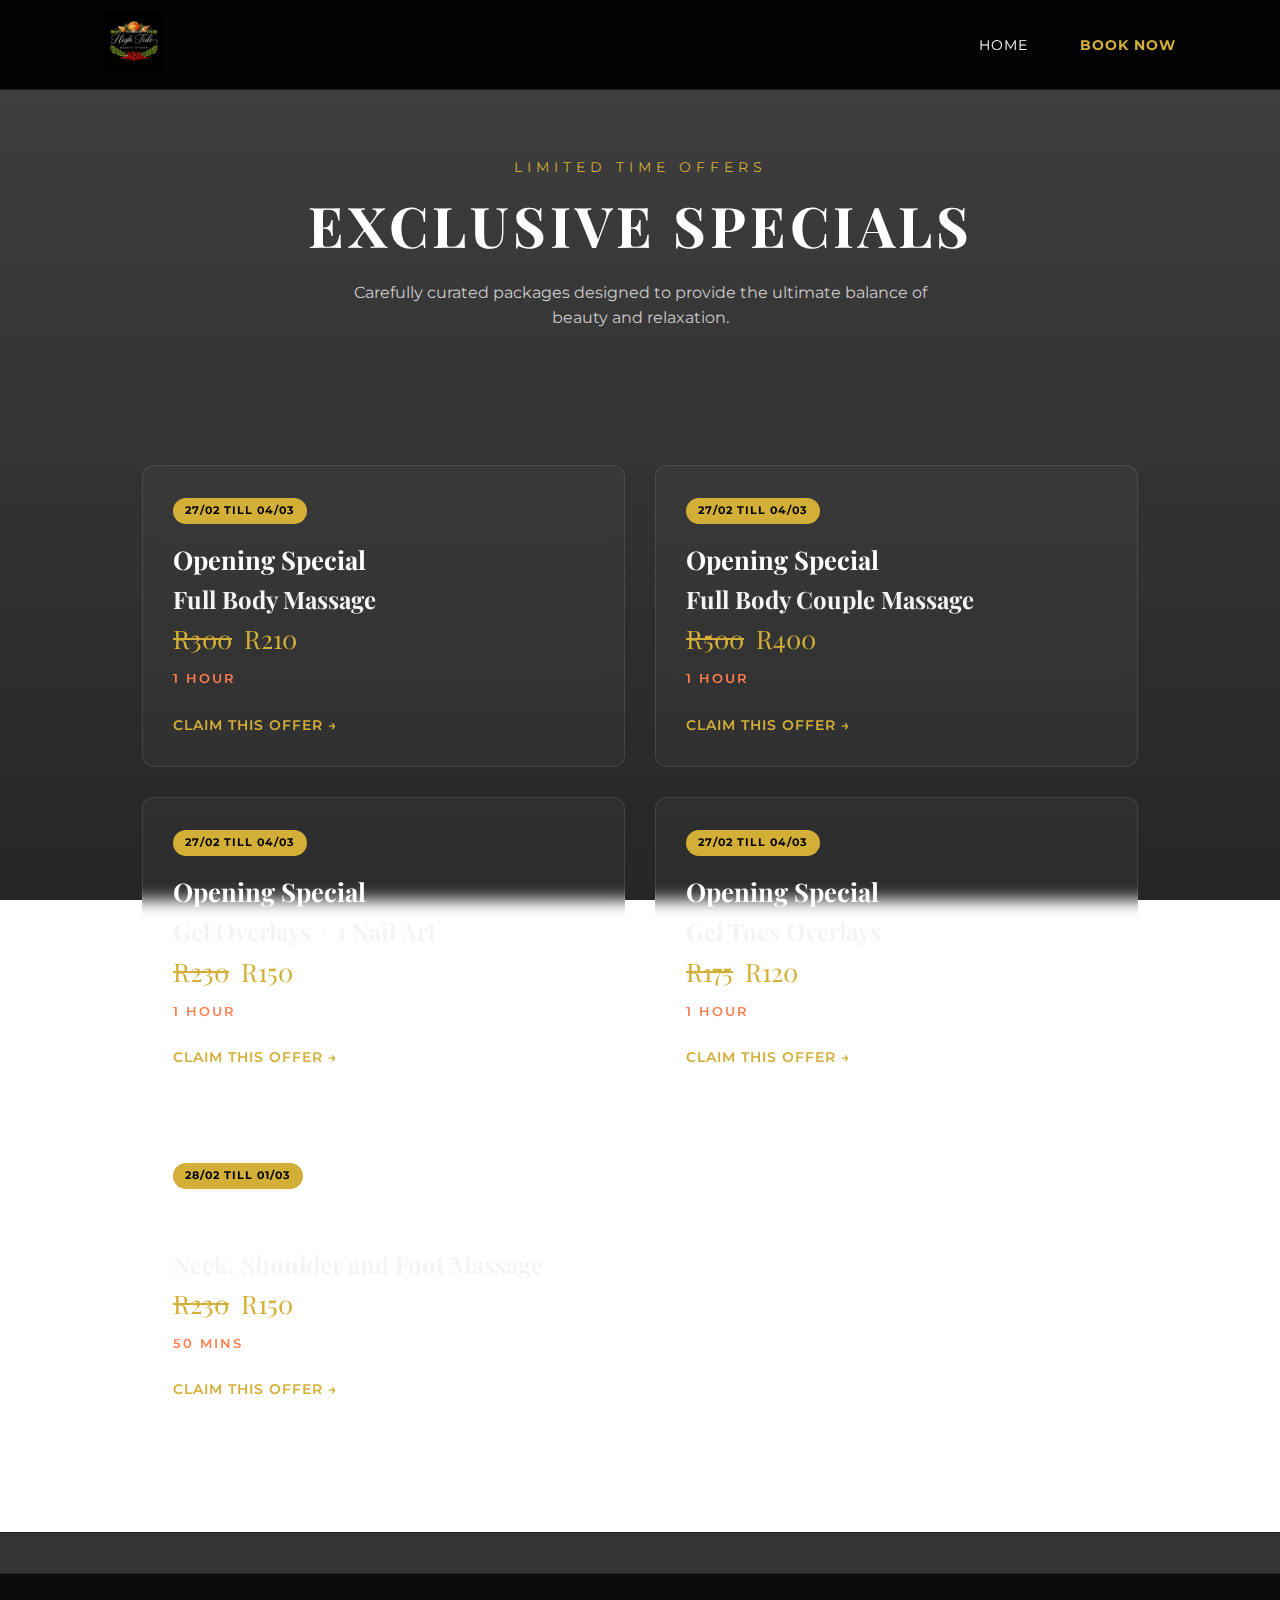
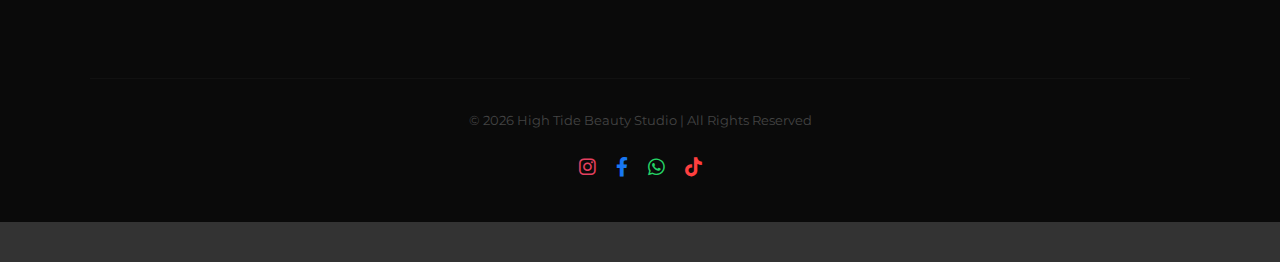
<file: specials.html>
<!DOCTYPE html>
<html lang="en">
<head>
    <meta charset="UTF-8">
    <meta name="viewport" content="width=device-width, initial-scale=1.0">
    <title>Exclusive Specials | High Tide Beauty Studio</title>
    <link rel="stylesheet" href="style.css">
    <link href="https://fonts.googleapis.com/css2?family=Playfair+Display:ital,wght@0,400;0,700;1,400&family=Montserrat:wght@300;400;600&display=swap" rel="stylesheet">
    <link rel="stylesheet" href="https://cdnjs.cloudflare.com/ajax/libs/font-awesome/6.0.0/css/all.min.css">
</head>
<style>
/* --- GLOBAL STYLES --- */
:root {
    --accent-gold: #d4af37;
    --accent-coral: #ff7f50;
    --white: #ffffff;
    --text-muted: #cccccc;
}

body.specials-page {
    margin: 0;
    padding: 0;
    /* Background: A soft, elegant spa-like image */
    background: linear-gradient(rgba(0,0,0,0.75), rgba(0,0,0,0.85)), 
                url('https://images.unsplash.com/photo-1544161515-4ab6ce6db874?auto=format&fit=crop&q=80&w=2070');
    background-size: cover;
    background-position: center;
    background-attachment: fixed;
    font-family: 'Montserrat', sans-serif;
}

/* --- MENU STYLES --- */
.service-hero {
    height: 45vh;
    display: flex;
    align-items: center;
    justify-content: center;
    text-align: center;
    padding-top: 80px;
    color: white;
}

.service-hero h1 {
    font-family: 'Playfair Display', serif;
    font-size: 3.5rem;
    letter-spacing: 4px;
    margin-bottom: 10px;
}

.treatment-menu {
    padding: 60px 0 100px;
}

.menu-grid {
    display: grid;
    grid-template-columns: repeat(auto-fit, minmax(400px, 1fr));
    gap: 30px;
    max-width: 1200px;
    margin: 0 auto;
    padding: 0 20px;
}

.menu-item {
    background: rgba(255, 255, 255, 0.03); 
    padding: 30px;
    border-radius: 12px;
    border: 1px solid rgba(255,255,255,0.1);
    transition: all 0.4s ease;
    backdrop-filter: blur(8px);
    display: flex;
    flex-direction: column;
    justify-content: space-between;
}

.menu-item:hover {
    border-color: var(--accent-gold);
    background: rgba(255, 255, 255, 0.07);
    transform: translateY(-5px);
}

.badge {
    display: inline-block;
    background: var(--accent-gold);
    color: black;
    font-size: 0.7rem;
    font-weight: 700;
    padding: 4px 12px;
    border-radius: 50px;
    margin-bottom: 15px;
    text-transform: uppercase;
    letter-spacing: 1px;
}

.menu-header h3 {
    font-size: 1.6rem;
    color: var(--white);
    margin: 0;
    font-family: 'Playfair Display', serif;
}

.price {
    font-family: 'Playfair Display', serif;
    font-size: 1.6rem;
    color: var(--accent-gold);
}

.duration {
    display: block;
    font-size: 0.8rem;
    letter-spacing: 2px;
    color: var(--accent-coral);
    margin: 10px 0 20px;
    font-weight: 600;
}

.menu-item p {
    color: var(--text-muted);
    font-size: 0.95rem;
    line-height: 1.8;
    margin-bottom: 25px;
}

.text-link {
    color: var(--accent-gold);
    text-decoration: none;
    font-size: 0.85rem;
    text-transform: uppercase;
    font-weight: 600;
    letter-spacing: 1px;
    transition: 0.3s;
}

.text-link:hover {
    color: var(--accent-coral);
    padding-left: 10px;
}

footer {
    background: rgba(0,0,0,0.8);
    color: white;
    text-align: center;
    padding: 40px 0;
}

.social-links { margin-top: 20px; display: flex; justify-content: center; gap: 20px; }
.social-links a { font-size: 1.2rem; transition: 0.3s; }
.social-links a:hover { opacity: 0.7; }

/* Mobile Tweak */
@media (max-width: 600px) {
    .menu-grid { grid-template-columns: 1fr; }
    .service-hero h1 { font-size: 2.5rem; }
}
</style>

<body class="specials-page">

    <!-- Navigation (Keep your same nav here) -->
    <nav id="navbar">
        <div class="nav-container" style="display: flex; justify-content: space-between; align-items: center; padding: 20px 5%;">
             <a href="index.html"><img src="img/WhatsApp Image 2026-02-05 at 16.53.39.jpeg" alt="High Tide Logo" style="height: 60px;"></a>
            <ul class="nav-links" style="list-style: none; display: flex; gap: 20px;">
                <li><a href="index.html" style="color: white; text-decoration: none;">Home</a></li>
                <li><a href="contact.html" style="color: var(--accent-gold); text-decoration: none; font-weight: bold;">Book Now</a></li>
            </ul>
        </div>
    </nav>

    <!-- Hero Header -->
    <header class="service-hero">
        <div class="hero-content">
            <span style="color: var(--accent-gold); letter-spacing: 5px; text-transform: uppercase; font-size: 0.9rem;">Limited Time Offers</span>
            <h1>EXCLUSIVE SPECIALS</h1>
            <p style="color: var(--text-muted); max-width: 600px; margin: 0 auto;">Carefully curated packages designed to provide the ultimate balance of beauty and relaxation.</p>
        </div>
    </header>

    <!-- Treatment Menu -->
    <section class="treatment-menu">
        <div class="container">
            <div class="menu-grid">

                <!-- Special 1 -->
                <div class="menu-item">
                    <div>
                        <span class="badge">27/02 till 04/03</span>
                        <div class="menu-header">
                            <h3>Opening Special</h3>
                            <h2>Full Body Massage</h2>
                            <span class="price" style="text-decoration: line-through;">R300</span>   <span class="price">R210</span> 
                        </div>
                        <span class="duration">1 HOUR</span>
                        <p>
                            
                        </p>
                    </div>
                    <a href="contact.html" class="text-link">Claim this offer →</a>
                </div>

                 <!-- Special 1 -->
                <div class="menu-item">
                    <div>
                        <span class="badge">27/02 till 04/03</span>
                        <div class="menu-header">
                            <h3>Opening Special</h3>
                            <h2>Full Body Couple Massage</h2>
                            <span class="price" style="text-decoration: line-through;">R500</span>   <span class="price">R400</span> 
                        </div>
                        <span class="duration">1 HOUR</span>
                        <p>
                            
                        </p>
                    </div>
                    <a href="contact.html" class="text-link">Claim this offer →</a>
                </div>

                <!-- Special 1 -->
                <div class="menu-item">
                    <div>
                        <span class="badge">27/02 till 04/03</span>
                        <div class="menu-header">
                            <h3>Opening Special</h3>
                            <h2>Gel Overlays + 1 Nail Art</h2>
                            <span class="price" style="text-decoration: line-through;">R230</span>   <span class="price">R150</span>
                        </div>
                        <span class="duration">1 HOUR</span>
                        <p>
                            
                        </p>
                    </div>
                    <a href="contact.html" class="text-link">Claim this offer →</a>
                </div>

                 <!-- Special 1 -->
                <div class="menu-item">
                    <div>
                        <span class="badge">27/02 till 04/03</span>
                        <div class="menu-header">
                            <h3>Opening Special</h3>
                            <h2>Gel Toes Overlays</h2>
                            <span class="price" style="text-decoration: line-through;">R175</span>   <span class="price">R120</span>
                        </div>
                        <span class="duration">1 HOUR</span>
                        <p>
                            
                        </p>
                    </div>
                    <a href="contact.html" class="text-link">Claim this offer →</a>
                </div>

                 <!-- Special 1 -->
                <div class="menu-item">
                    <div>
                        <span class="badge">28/02 till 01/03</span>
                        <div class="menu-header">
                            <h3>FRENZY</h3>
                            <h2>Neck, Shoulder and Foot Massage</h2>
                            <span class="price" style="text-decoration: line-through;">R230</span>   <span class="price">R150</span>
                        </div>
                        <span class="duration">50 MINS</span>
                        <p>
                            
                        </p>
                    </div>
                    <a href="contact.html" class="text-link">Claim this offer →</a>
                </div>

            </div>
        </div>
    </section>

    <!-- Footer -->
    <footer>
   <footer>
        <div class="container footer-bottom">
            <p>&copy; 2026 High Tide Beauty Studio | All Rights Reserved</p>
        </div>
        <div class="social-links">
        <a href="https://www.instagram.com/high.tide.beauty.studio/" title="Instagram" style="color: #E4405F;"><i class="fab fa-instagram"></i></a>
        <a href="https://m.facebook.com/profile.php?id=61588398155224&name=xhp_nt__fb__action__open_user" title="Facebook" style="color: #1877F2;"><i class="fab fa-facebook-f"></i></a>
        <a href="https://wa.me/27605421408" target="_blank" title="WhatsApp" style="color: #25D366;"><i class="fab fa-whatsapp"></i></a>
        <a href="https://www.tiktok.com/@high.tide.beauty.studio" title="TikTok" style="color: #ff3f3f;"><i class="fab fa-tiktok"></i></a>
    </div>
    </footer>

</body>
</html>
</file>
<file: style.css>
/* General Reset */
* {
    margin: 0;
    padding: 0;
    box-sizing: border-box;
}

:root {
    --primary-dark: #0a0a0a;
    --accent-coral: #ff7f50; /* Inspired by the logo coral */
    --accent-gold: #f39c12;  /* Inspired by the logo shells */
    --text-light: #f4f4f4;
    --text-muted: #a0a0a0;
    --white: #ffffff;
}

body {
    font-family: 'Montserrat', sans-serif;
    line-height: 1.6;
    background-color: var(--primary-dark);
    color: var(--text-light);
    scroll-behavior: smooth;
}

h1, h2, h3 {
    font-family: 'Playfair Display', serif;
}

.container {
    max-width: 1100px;
    margin: auto;
    padding: 0 2rem;
}

/* Navigation */
#navbar {
    background: rgba(0, 0, 0, 0.95);
    height: 90px;
    display: flex;
    align-items: center;
    position: fixed;
    top: 0;
    width: 100%;
    z-index: 1000;
    border-bottom: 1px solid rgba(255,255,255,0.1);
    transition: 0.3s;
}

.nav-container {
    display: flex;
    justify-content: space-between;
    align-items: center;
    width: 100%;
    max-width: 1200px;
    margin: 0 auto;
    padding: 0 2rem;
}

.nav-logo {
    height: 70px;
}

.nav-links {
    display: flex;
    list-style: none;
    align-items: center;
}

.nav-links li a {
    color: var(--text-light);
    text-decoration: none;
    margin-left: 2rem;
    font-size: 0.9rem;
    text-transform: uppercase;
    letter-spacing: 1px;
    transition: 0.3s;
}

.nav-links li a:hover {
    color: var(--accent-coral);
}

.btn-book {
    background: var(--accent-coral);
    padding: 0.6rem 1.5rem;
    border-radius: 50px;
    font-weight: 600;
}

/* Hero Section */
.hero {
    height: 100vh;
    background: linear-gradient(rgba(0,0,0,0.7), rgba(0,0,0,0.7)), url('https://images.unsplash.com/photo-1544161515-4ab6ce6db874?ixlib=rb-1.2.1&auto=format&fit=crop&w=1350&q=80'); /* Spa background */
    background-size: cover;
    background-position: center;
    display: flex;
    align-items: center;
    justify-content: center;
    text-align: center;
    padding-top: 90px;
}

.hero-logo {
    max-width: 300px;
    margin-bottom: 2rem;
    animation: fadeIn 1.5s ease;
}

.hero h1 {
    font-size: 3.5rem;
    margin-bottom: 1rem;
}

.hero p {
    font-size: 1.2rem;
    margin-bottom: 2rem;
    color: var(--text-muted);
}

.btn-primary, .btn-secondary {
    padding: 1rem 2rem;
    text-decoration: none;
    border-radius: 5px;
    margin: 0 10px;
    display: inline-block;
    transition: 0.3s;
}

.btn-primary {
    background: var(--accent-coral);
    color: white;
}

.btn-secondary {
    border: 1px solid var(--white);
    color: white;
}

.btn-primary:hover { background: #e66d43; }
.btn-secondary:hover { background: white; color: black; }

/* Services Section */
.services {
    padding: 5rem 0;
    background: #111;
}

.section-title {
    text-align: center;
    font-size: 2.5rem;
    margin-bottom: 3rem;
    color: var(--accent-gold);
}

.services-grid {
    display: grid;
    grid-template-columns: repeat(auto-fit, minmax(300px, 1fr));
    gap: 2rem;
}

.service-card {
    background: #1a1a1a;
    padding: 3rem;
    text-align: center;
    border-radius: 10px;
    border: 1px solid #333;
    transition: transform 0.3s;
}

.service-card:hover {
    transform: translateY(-10px);
    border-color: var(--accent-coral);
}

.service-card i {
    font-size: 3rem;
    color: var(--accent-coral);
    margin-bottom: 1.5rem;
}

.service-card h3 {
    margin-bottom: 1rem;
    font-size: 1.8rem;
}

.service-list {
    list-style: none;
    margin-top: 1.5rem;
    color: var(--text-muted);
    font-size: 0.9rem;
}

/* About Section */
.about {
    padding: 5rem 0;
}

.about-flex {
    display: flex;
    align-items: center;
    gap: 4rem;
}

.about-text h2 {
    font-size: 2.5rem;
    margin-bottom: 1.5rem;
    color: var(--accent-gold);
}

.about-image {
    flex: 1;
}

.img-placeholder {
    width: 100%;
    height: 400px;
    background: #333;
    display: flex;
    align-items: center;
    justify-content: center;
    border-radius: 10px;
    font-style: italic;
    color: var(--text-muted);
    background: linear-gradient(45deg, #1a1a1a, #2a2a2a);
}

/* Footer */
footer {
    background: #000;
    padding: 5rem 0 2rem 0;
    border-top: 1px solid #222;
}

.footer-grid {
    display: grid;
    grid-template-columns: repeat(auto-fit, minmax(200px, 1fr));
    gap: 3rem;
}

.footer-logo {
    height: 100px;
    margin-bottom: 1rem;
}

.footer-grid h3 {
    color: var(--accent-gold);
    margin-bottom: 1.5rem;
}

.footer-grid p {
    color: var(--text-muted);
    margin-bottom: 0.8rem;
}

.footer-grid i {
    margin-right: 10px;
    color: var(--accent-coral);
}

.footer-bottom {
    text-align: center;
    margin-top: 4rem;
    padding-top: 2rem;
    border-top: 1px solid #111;
    font-size: 0.8rem;
    color: #444;
}

/* Styling for interactive contact links */
.contact-link {
    color: var(--text-muted); /* Keeps it the same grey as the rest of the text */
    text-decoration: none;    /* Removes the default underline */
    transition: 0.3s;
}

.contact-link:hover {
    color: var(--accent-coral); /* Turns coral when hovered/tapped */
    text-decoration: underline; /* Optional: adds underline only on hover */
}

/* Ensure the icons stay coral even if the link is grey */
.footer-links i {
    color: var(--accent-coral);
    margin-right: 10px;
}

.social-links {
    display: flexbox;
    gap: 25px;
    justify-content: center;
    margin-top: 15px;
}

.social-links a {
    font-size: 24px;
    transition: transform 0.3s ease;
}

.social-links a:hover {
    transform: scale(1.2);
}

/* Mobile Responsive */
@media (max-width: 768px) {
    .nav-links { display: none; }
    .hero h1 { font-size: 2.2rem; }
    .about-flex { flex-direction: column; }
}

@keyframes fadeIn {
    from { opacity: 0; transform: translateY(20px); }
    to { opacity: 1; transform: translateY(0); }
}
</file>
